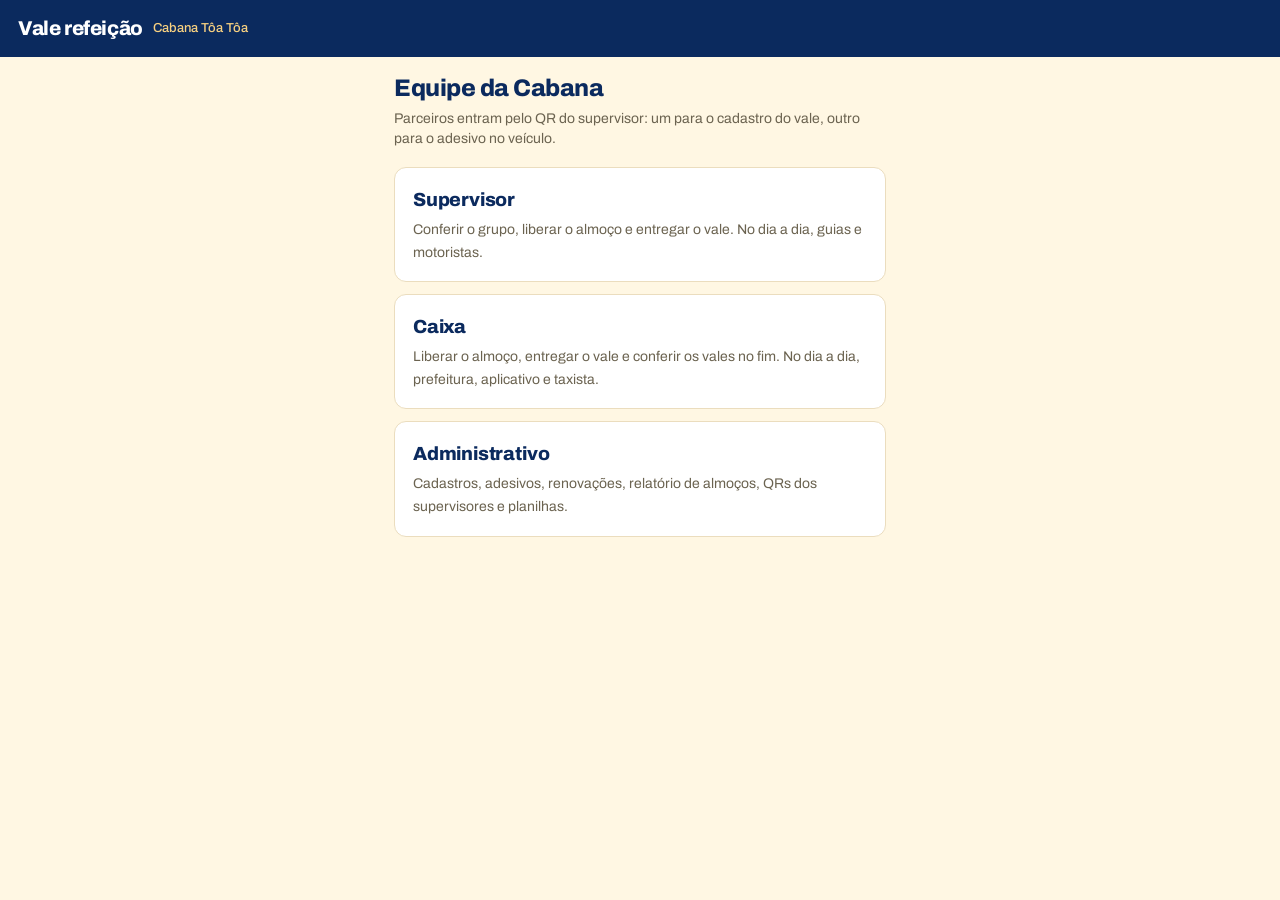
<file: index.html>
<!doctype html>
<html lang="pt-BR">
<head>
<meta charset="utf-8">
<meta name="viewport" content="width=device-width, initial-scale=1">
<title>Vale refeição · Tôa Tôa</title>
<link rel="preconnect" href="https://fonts.gstatic.com" crossorigin>
<link href="https://fonts.googleapis.com/css2?family=Archivo:wght@400;500;600;700;800&display=swap" rel="stylesheet">
<link rel="stylesheet" href="comum.css">
</head>
<body>
<header id="topo"><h1>Vale refeição</h1><span class="emp">Cabana Tôa Tôa</span></header>
<main class="estreita" id="app"><p class="msg">Carregando…</p></main>
<script src="comum.js"></script>
<script>
// Entrada da equipe: três acessos, cada um com o seu PIN.
// Parceiros não passam por aqui: entram pelos QRs do supervisor (cadastro.html / veiculo.html).
// Um link antigo com ?s= cai aqui e segue para o cadastro do vale.
var app = document.getElementById('app');
var COD = param('s').toUpperCase();
if (COD) {
  location.replace('cadastro.html?s=' + encodeURIComponent(COD));
} else {
  app.innerHTML = '<h2>Equipe da Cabana</h2><p class="msg" style="margin-top:6px">Parceiros entram pelo QR do supervisor: um para o cadastro do vale, outro para o adesivo no veículo.</p>'
    + '<div class="entrada-qr">'
    + '<a class="bt-entrada" href="supervisor.html"><b>Supervisor</b><span>Conferir o grupo, liberar o almoço e entregar o vale. No dia a dia, guias e motoristas.</span></a>'
    + '<a class="bt-entrada" href="caixa.html"><b>Caixa</b><span>Liberar o almoço, entregar o vale e conferir os vales no fim. No dia a dia, prefeitura, aplicativo e taxista.</span></a>'
    + '<a class="bt-entrada" href="painel.html"><b>Administrativo</b><span>Cadastros, adesivos, renovações, relatório de almoços, QRs dos supervisores e planilhas.</span></a>'
    + '</div>';
}
</script>
</body>
</html>
</file>
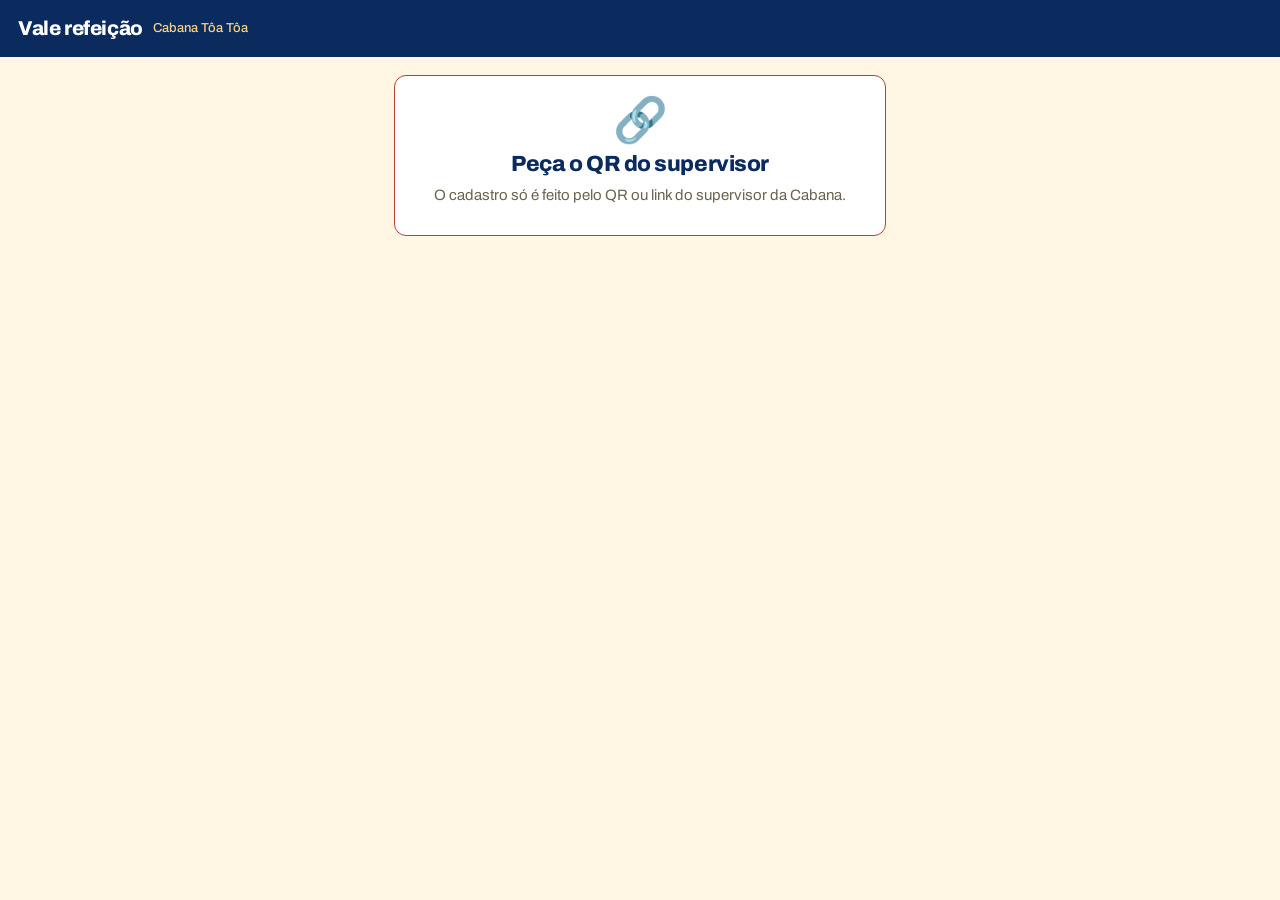
<file: cadastro.html>
<!doctype html>
<html lang="pt-BR">
<head>
<meta charset="utf-8">
<meta name="viewport" content="width=device-width, initial-scale=1">
<title>Cadastro do vale · Tôa Tôa</title>
<link rel="preconnect" href="https://fonts.gstatic.com" crossorigin>
<link href="https://fonts.googleapis.com/css2?family=Archivo:wght@400;500;600;700;800&display=swap" rel="stylesheet">
<link rel="stylesheet" href="comum.css">
</head>
<body>
<header id="topo"><h1>Vale refeição</h1><span class="emp">Cabana Tôa Tôa</span></header>
<main class="estreita" id="app"><p class="msg">Carregando…</p></main>
<script src="comum.js"></script>
<script>
var app = document.getElementById('app');
var COD = param('s').toUpperCase();
var SUP = null;
var CAT = '';

function topo(){
  document.getElementById('topo').innerHTML = '<h1>Vale refeição</h1>' + (SUP ? '<span class="tag">Supervisor: ' + esc(SUP.nome) + '</span><span class="emp">' + esc(SUP.empresa) + '</span>' : '<span class="emp">Cabana Tôa Tôa</span>');
}

function formulario(){
  topo();
  var h = '<div class="form-parceiro"><h2>Cadastro do vale</h2><p class="intro">Preencha para ter acesso ao almoço da Cabana.</p>'
    + '<label for="f-nome">Nome completo</label><input type="text" id="f-nome" autocomplete="name" value="' + esc(param('nome')) + '">'
    + '<label for="f-tel">Telefone (WhatsApp)</label><input type="tel" id="f-tel" inputmode="tel" autocomplete="tel" placeholder="(73) 99999-9999" value="' + esc(fmtTel(param('tel'))) + '">'
    + '<label for="f-emp">Empresa <span class="opc">(opcional)</span></label><input type="text" id="f-emp" autocomplete="organization">'
    + '<label>Categoria</label><div class="opcoes" id="f-cats">';
  var ordem = ['guia', 'motorista', 'uber', 'taxista', 'prefeitura'];
  for (var i = 0; i < ordem.length; i++) h += '<button type="button" class="opcao" data-cat="' + ordem[i] + '">' + CATEGORIAS[ordem[i]] + '</button>';
  h += '</div>'
    + '<div id="f-extra"></div>'
    + '<div class="erro" id="f-erro"></div>'
    + '<button class="bt-mar bt-grande" id="f-ok" style="margin-top:8px">Fazer cadastro</button></div>';
  app.innerHTML = h;
  mascaraTel(document.getElementById('f-tel'));
  var bs = app.querySelectorAll('[data-cat]');
  for (var j = 0; j < bs.length; j++) bs[j].onclick = function(){ escolher(this.getAttribute('data-cat')); };
  document.getElementById('f-ok').onclick = enviar;
  var pre = param('cat');
  if (CATEGORIAS[pre]) escolher(pre);
}

function escolher(cat){
  CAT = cat;
  var bs = app.querySelectorAll('[data-cat]');
  for (var i = 0; i < bs.length; i++) bs[i].className = 'opcao' + (bs[i].getAttribute('data-cat') === cat ? ' on' : '');
  var ex = document.getElementById('f-extra'), h = '';
  if (cat === 'prefeitura') h = '<label for="f-setor">Setor na prefeitura</label><input type="text" id="f-setor" placeholder="ex.: Secretaria de Turismo">';
  if (COM_ADESIVO[cat]) h = '<label for="f-placa">Placa do veículo</label><input type="text" id="f-placa" autocapitalize="characters" placeholder="ABC-1D23" value="' + esc(fmtPlaca(param('placa'))) + '">'
    + '<p class="dica">A mesma placa do adesivo. Sem adesivo registrado, o cadastro fica pendente e não libera o almoço.</p>';
  ex.innerHTML = h;
  var pl = document.getElementById('f-placa'); if (pl) mascaraPlaca(pl);
  document.getElementById('f-erro').textContent = '';
}

function enviar(){
  var er = document.getElementById('f-erro');
  var dados = {
    codigo: COD,
    nome: document.getElementById('f-nome').value,
    telefone: document.getElementById('f-tel').value,
    empresa: document.getElementById('f-emp').value,
    categoria: CAT,
    setor: CAT === 'prefeitura' ? document.getElementById('f-setor').value : '',
    placa: COM_ADESIVO[CAT] ? document.getElementById('f-placa').value : ''
  };
  if (dados.nome.trim().length < 3) { er.textContent = 'Escreva o nome completo.'; return; }
  if (dados.telefone.replace(/\D/g, '').length < 10) { er.textContent = 'Informe o telefone com DDD.'; return; }
  if (!CAT) { er.textContent = 'Escolha a categoria.'; return; }
  if (CAT === 'prefeitura' && !dados.setor.trim()) { er.textContent = 'Informe o setor da prefeitura.'; return; }
  if (COM_ADESIVO[CAT] && dados.placa.replace(/[^A-Za-z0-9]/g, '').length !== 7) { er.textContent = 'Informe a placa completa.'; return; }
  var bt = document.getElementById('f-ok'); bt.disabled = true; bt.textContent = 'Enviando…'; er.textContent = '';
  apiPub('/cadastro', { method: 'POST', body: dados }).then(function(r){
    resultado(r, dados);
  }).catch(function(e){ bt.disabled = false; bt.textContent = 'Fazer cadastro'; er.textContent = e.message; });
}

function resultado(r, dados){
  window.scrollTo(0, 0);
  var h;
  if (r.status === 'ativo') {
    h = '<div class="resultado ok"><div class="ic">✅</div><h2>Tudo certo, parceiro!</h2>'
      + '<p>Seu almoço no Tôa Tôa foi registrado com sucesso.</p>'
      + '<p>É um prazer ter você com a gente.</p>'
      + '<p>Bom almoço e seja sempre bem-vindo! 💛</p>'
      + '<p class="dica" style="margin-top:14px">' + esc(r.nome) + ' · ' + esc(CATEGORIAS[r.categoria]) + (r.vencimento ? ' · adesivo válido até ' + dBr(r.vencimento) : '') + '<br>'
      + (CATS_TELA.supervisor.indexOf(r.categoria) >= 0 ? 'Na hora do almoço, fale com o supervisor: ele libera e entrega o seu vale.' : 'Na hora do almoço, o caixa libera e entrega o seu vale.') + ' Você troca o vale pelo almoço.</p></div>';
  } else if (r.status === 'pendente') {
    var q = 's=' + encodeURIComponent(COD) + '&nome=' + encodeURIComponent(dados.nome) + '&tel=' + encodeURIComponent(dados.telefone) + '&placa=' + encodeURIComponent(dados.placa) + '&cat=' + encodeURIComponent(r.categoria);
    h = '<div class="resultado atencao"><div class="ic">📸</div><h2>Falta registrar o adesivo</h2>'
      + '<p>Seu cadastro foi recebido, mas ' + esc(CATEGORIAS[r.categoria]) + ' só almoça com o adesivo da Cabana registrado no veículo de placa <b>' + esc(fmtPlaca(dados.placa)) + '</b>.</p>'
      + '<a class="bt-mar bt-grande" style="display:block;text-decoration:none;text-align:center" href="veiculo.html?' + q + '">Registrar o adesivo agora</a>'
      + '<p class="dica" style="margin-top:12px">Se a placa estiver errada, peça ao supervisor para corrigir.</p></div>';
  } else {
    h = '<div class="resultado atencao"><div class="ic">ℹ️</div><h2>Cadastro recebido</h2><p>Situação: ' + esc(STATUS_NOME[r.status] || r.status) + '. Fale com o supervisor.</p></div>';
  }
  app.innerHTML = h;
}

if (!COD) { app.innerHTML = '<div class="resultado falha"><div class="ic">🔗</div><h2>Peça o QR do supervisor</h2><p>O cadastro só é feito pelo QR ou link do supervisor da Cabana.</p></div>'; }
else apiPub('/supervisor/' + encodeURIComponent(COD)).then(function(s){ SUP = s; formulario(); })
  .catch(function(e){ app.innerHTML = '<div class="resultado falha"><div class="ic">⚠️</div><h2>Link inválido</h2><p>' + esc(e.message) + '</p></div>'; });
</script>
</body>
</html>
</file>
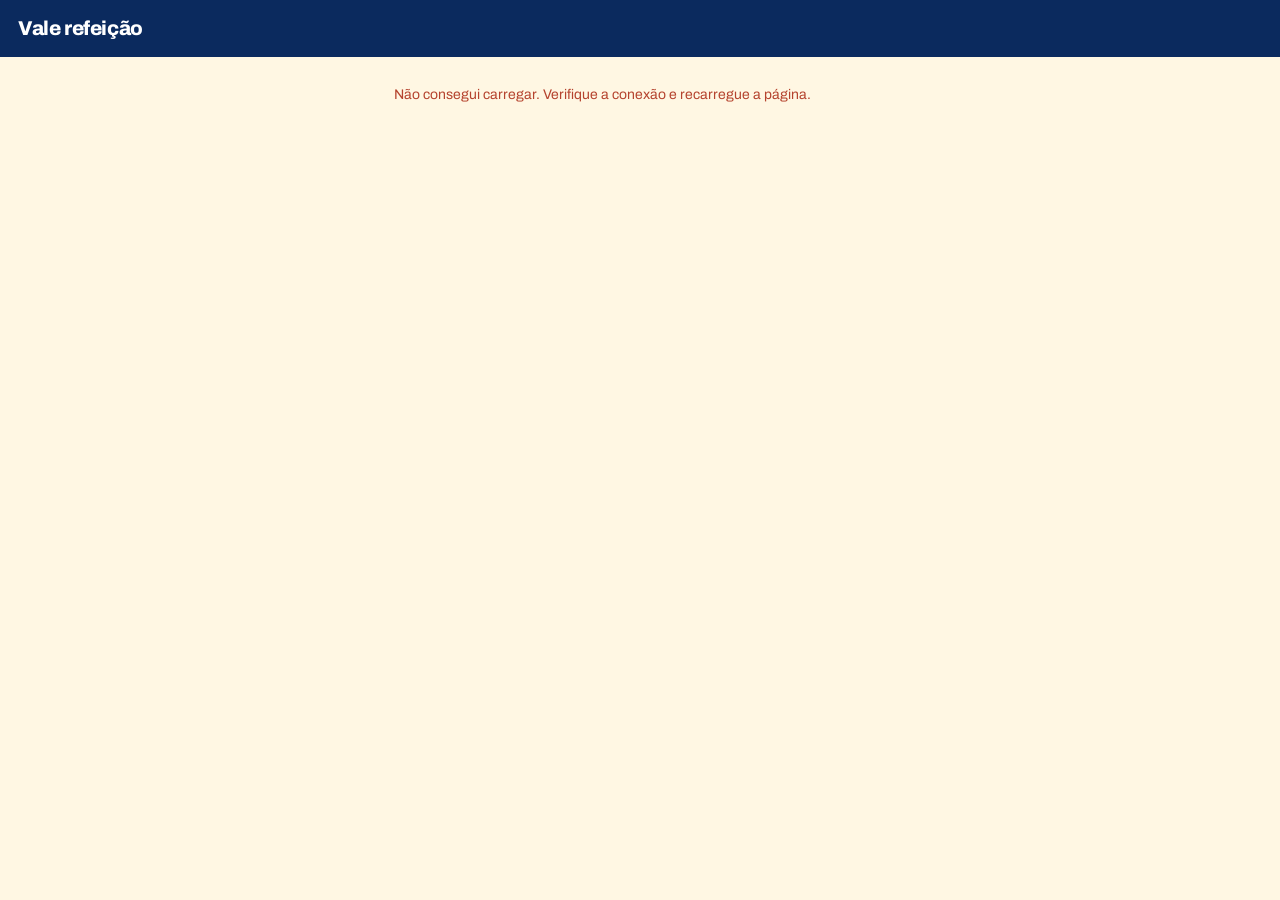
<file: caixa.html>
<!doctype html>
<html lang="pt-BR">
<head>
<meta charset="utf-8">
<meta name="viewport" content="width=device-width, initial-scale=1">
<title>Caixa · Vale refeição</title>
<link rel="preconnect" href="https://fonts.gstatic.com" crossorigin>
<link href="https://fonts.googleapis.com/css2?family=Archivo:wght@400;500;600;700;800&display=swap" rel="stylesheet">
<link rel="stylesheet" href="comum.css">
</head>
<body>
<header id="topo"><h1>Vale refeição</h1><span class="emp"></span></header>
<main class="estreita" id="app"><p class="msg">Carregando…</p></main>
<script src="comum.js"></script>
<script>
// Tela do caixa: no dia a dia prefeitura, aplicativo e taxista (pode liberar qualquer categoria). Faz a conferência dos vales.
window.TELA = { perfil: 'caixa', intro: 'Busque o parceiro, libere o almoço e entregue o vale. No dia a dia: prefeitura, aplicativo e taxista. Ao fim do almoço, confira os vales.' };
</script>
<script src="liberar.js"></script>
</body>
</html>
</file>
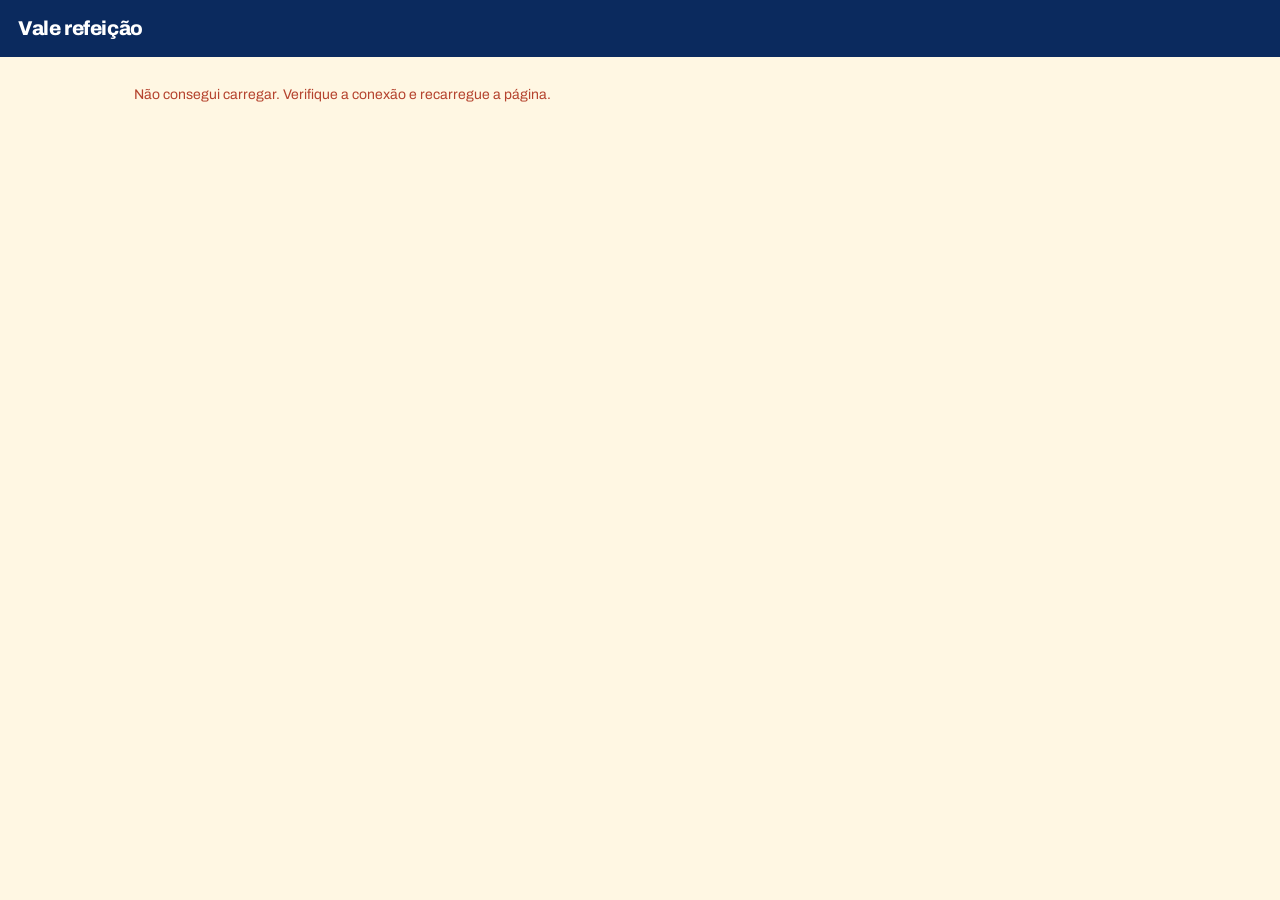
<file: painel.html>
<!doctype html>
<html lang="pt-BR">
<head>
<meta charset="utf-8">
<meta name="viewport" content="width=device-width, initial-scale=1">
<title>Administrativo · Vale refeição</title>
<link rel="preconnect" href="https://fonts.gstatic.com" crossorigin>
<link href="https://fonts.googleapis.com/css2?family=Archivo:wght@400;500;600;700;800&display=swap" rel="stylesheet">
<link rel="stylesheet" href="comum.css">
<style>
.tabela{width:100%;border-collapse:collapse;font-size:14px}
.tabela th,.tabela td{text-align:left;padding:8px 6px;border-top:1px solid var(--linha);vertical-align:top}
.tabela th{font-size:12px;font-weight:700;color:var(--cinza);border-top:none}
.tabela td.n,.tabela th.n{text-align:right;font-variant-numeric:tabular-nums}
.tabela tr.clic{cursor:pointer}
.tabela tr.clic:hover td{background:var(--papel)}
.periodo{display:flex;gap:8px;align-items:end;flex-wrap:wrap}
.periodo > div{flex:1;min-width:130px}
.periodo label{margin-top:0}
.qrs{display:flex;gap:24px;flex-wrap:wrap;padding:6px 0 10px}
.qr-box{display:flex;gap:16px;align-items:flex-start;flex:1;min-width:min(300px,100%);flex-wrap:wrap;background:var(--papel);border:1px solid var(--linha);border-radius:10px;padding:12px}
.qr-box .qr{background:#fff;padding:8px;border:1px solid var(--linha);border-radius:8px}
.qr-box .qr img,.qr-box .qr canvas{display:block}
.qr-box .lk{flex:1;min-width:220px;font-size:13px;color:var(--cinza);overflow-wrap:anywhere}
.qr-box .lk code{display:block;background:var(--papel);padding:8px;border-radius:6px;margin:6px 0 10px;font-size:12px;color:var(--tinta)}
.sup-off{opacity:.6}
.zap{background:#25D366;color:#fff}
.dia-lista{padding:0 0 8px 12px}
.dia-lista .linha{padding:6px 0}
.exportar{white-space:nowrap}
.filtro.fim{justify-content:flex-end}
</style>
</head>
<body>
<header id="topo"><h1>Vale refeição</h1><span class="emp"></span></header>
<main class="larga" id="app"><p class="msg">Carregando…</p></main>
<script src="comum.js"></script>
<script src="qrcode.min.js"></script>
<script src="xlsx.js"></script>
<script>
// Painel administrativo (PIN administrativo). Supervisores e caixa não entram aqui:
// eles usam as telas de liberação (supervisor.html e caixa.html).
var app = document.getElementById('app');
var EST = null, D = null;
var VIEW = lerLS('vr_view') || 'uber';
var FILTRO = null;            // filtro ligado por um dos cards de resumo
var BUSCA = '', ABERTO = null, EDIT = null, QR_ABERTO = null;
var REL = { de: '', ate: '', dados: null, diaAberto: null, confEdit: null };
var EXP = null;               // o que "Exportar planilha" baixa, montado junto com a aba (respeita busca e filtro)

// Abas: as de categoria e, destacadas, as do sistema (Almoços e Supervisores)
var ABAS = [
  ['uber', 'Aplicativo e Taxistas', 'cat'], ['guia', 'Guias e Motoristas', 'cat'], ['prefeitura', 'Prefeitura', 'cat'],
  ['veiculos', 'Marketing de Veículo', 'cat'], ['renovacoes', 'Renovações', 'cat'],
  ['almocos', 'Almoços', 'sis'], ['supervisores', 'Supervisores', 'sis']
];
// Cards de resumo como filtro: em que abas cada um faz sentido e para qual aba leva quando não faz
var FILTROS = {
  ativo:     { abas: ['uber', 'guia', 'prefeitura'], padrao: 'uber' },
  vencendo:  { abas: ['uber', 'veiculos'], padrao: 'veiculos' },
  renovacao: { abas: ['uber', 'veiculos'], padrao: 'veiculos' },
  pendente:  { abas: ['uber'], padrao: 'uber' }
};
function rotuloFiltro(f){ return { ativo: 'ativos no vale', vencendo: 'vencendo em ' + (D ? D.aviso_dias : 15) + ' dias', renovacao: 'precisam renovar', pendente: 'pendentes' }[f] || f; }
function filtroAtivoAqui(){ return !!(FILTRO && FILTROS[FILTRO] && FILTROS[FILTRO].abas.indexOf(VIEW) >= 0); }

function topo(){
  var h = '<h1>Vale refeição</h1>';
  if (SESSAO.pin) h += '<span class="tag">Administrativo</span>';
  h += '<span class="emp">' + esc(EST ? EST.empresa : '') + '</span>';
  if (SESSAO.pin) h += '<a class="link" href="supervisor.html">Supervisor</a> <a class="link" href="caixa.html">Caixa</a> <button id="bt-sair">Sair</button>';
  document.getElementById('topo').innerHTML = h;
  var s = document.getElementById('bt-sair'); if (s) s.onclick = sair;
}
window.aoPerderSessao = function(){ D = null; topo(); telaPin(app, EST, ['admin'], 'PIN incorreto ou trocado. Digite de novo.', carregar); };

function boot(){
  apiPub('/estado').then(function(e){
    EST = e; topo();
    if (sessaoGuardada(['admin'])) carregar();
    else telaPin(app, EST, ['admin'], '', carregar);
  }).catch(function(){ app.innerHTML = '<p class="erro">Não consegui carregar. Verifique a conexão e recarregue a página.</p>'; });
}

function carregar(){
  return apiAuth('/painel').then(function(d){ D = d; render(); }).catch(function(e){ if (e.message !== '401') toast(e.message); });
}

function supNome(id){
  if (!D || !id) return '';
  for (var i = 0; i < D.supervisores.length; i++) if (D.supervisores[i].id === id) return D.supervisores[i].nome;
  return '';
}
function baseSite(){ return location.href.replace(/[#?].*$/, '').replace(/painel\.html$/, ''); }
function msgZap(v){
  return 'Olá, ' + v.nome.split(' ')[0] + '! Aqui é da Cabana Tôa Tôa. O adesivo do seu veículo ' + fmtPlaca(v.placa)
    + (v.dias < 0 ? ' venceu em ' : ' vence em ') + dBr(v.vencimento)
    + '. Para continuar com o almoço, é preciso renovar o adesivo e registrar de novo com o supervisor. Qualquer dúvida, fale com a gente.';
}
function telDisparo(t){ t = String(t || '').replace(/\D/g, ''); return t ? '55' + t : ''; }
// Conferência dos vales: diferença = vales recebidos − almoços no sistema (na hora da conferência)
function textoDif(dif){ return dif === 0 ? 'Bateu' : dif < 0 ? 'Falta ' + (-dif) : 'Sobra ' + dif; }
function classeDif(dif){ return dif === 0 ? 'ok' : dif < 0 ? 'falta' : 'sobra'; }
function difConf(c){ return c.vales - c.almocos_sistema; }

// ------------------------------------------------------------- render ---
function contagens(){
  var c = { ativos: 0, pendentes: 0, renovacao: 0, vencendo: 0, inativos: 0 };
  for (var i = 0; i < D.parceiros.length; i++) {
    var p = D.parceiros[i];
    if (p.status === 'ativo') c.ativos++; else if (p.status === 'pendente') c.pendentes++; else if (p.status === 'renovacao') c.renovacao++; else c.inativos++;
  }
  for (var j = 0; j < D.veiculos.length; j++) if (D.veiculos[j].situacao === 'vencendo') c.vencendo++;
  return c;
}
function card(k, n, rotulo, cls){
  var on = FILTRO === k && filtroAtivoAqui();
  return '<button type="button" class="num' + (cls ? ' ' + cls : '') + (on ? ' on' : '') + '" data-card="' + k + '" aria-pressed="' + on + '"><b>' + n + '</b><span>' + rotulo + '</span></button>';
}
// quebra do card "almoços hoje": quem liberou (as duas telas podem liberar qualquer categoria)
function quebraHoje(){
  var q = D.almocos_hoje_por || {}, partes = [];
  if (D.almocos_hoje) { partes.push((q.caixa || 0) + ' caixa'); partes.push((q.supervisor || 0) + ' sup.'); if (q.admin) partes.push(q.admin + ' adm'); }
  if (D.desfeitos_hoje) partes.push(D.desfeitos_hoje + ' desfeito' + (D.desfeitos_hoje > 1 ? 's' : ''));
  return partes.length ? ' · ' + partes.join(' · ') : '';
}
function cardConferencia(){
  var c = D.conferencia_hoje;
  if (!c) return card('conferencia', '—', 'conferência de hoje · não feita', D.almocos_hoje ? 'aviso' : '');
  var dif = difConf(c);
  return card('conferencia', textoDif(dif), 'conferência de hoje · ' + c.vales + ' vale' + (c.vales === 1 ? '' : 's') + ' / ' + c.almocos_sistema + ' almoço' + (c.almocos_sistema === 1 ? '' : 's'), dif === 0 ? 'ok' : dif < 0 ? 'alerta' : 'aviso');
}

function render(){
  topo();
  var c = contagens();
  var h = '<div class="numeros">'
    + card('ativo', c.ativos, 'ativos no vale', '')
    + card('vencendo', c.vencendo, 'vencendo em ' + D.aviso_dias + ' dias', c.vencendo ? 'aviso' : '')
    + card('renovacao', c.renovacao, 'precisam renovar', c.renovacao ? 'alerta' : '')
    + card('pendente', c.pendentes, 'pendentes', c.pendentes ? 'aviso' : '')
    + card('almocos_hoje', D.almocos_hoje, 'almoços hoje' + quebraHoje(), '')
    + cardConferencia()
    + '</div>';
  h += '<div class="abas"><div class="grupo">';
  for (var i = 0; i < ABAS.length; i++) {
    if (ABAS[i][2] === 'sis' && ABAS[i - 1][2] === 'cat') h += '</div><div class="grupo sis">';
    h += '<button class="aba ' + ABAS[i][2] + (VIEW === ABAS[i][0] ? ' on' : '') + '" data-view="' + ABAS[i][0] + '">' + ABAS[i][1] + ' <span class="n">' + contaAba(ABAS[i][0]) + '</span></button>';
  }
  h += '</div></div><div id="conteudo"></div>';
  app.innerHTML = h;
  var vs = app.querySelectorAll('[data-view]');
  for (var k = 0; k < vs.length; k++) vs[k].onclick = function(){ irPara(this.getAttribute('data-view')); };
  var cs = app.querySelectorAll('[data-card]');
  for (var m = 0; m < cs.length; m++) cs[m].onclick = function(){ clicarCard(this.getAttribute('data-card')); };
  renderConteudo();
}

function irPara(v){
  if (FILTRO && FILTROS[FILTRO] && FILTROS[FILTRO].abas.indexOf(v) < 0) FILTRO = null;   // o filtro não faz sentido na aba nova
  VIEW = v; gravarLS('vr_view', VIEW); ABERTO = null; EDIT = null; BUSCA = ''; render();
}

// Card clicado: filtra a aba atual, ou leva para a aba onde aquele número faz sentido
function clicarCard(f){
  if (f === 'almocos_hoje' || f === 'conferencia') {
    FILTRO = null; VIEW = 'almocos'; gravarLS('vr_view', VIEW); ABERTO = null; EDIT = null; BUSCA = '';
    REL.de = D.hoje; REL.ate = D.hoje; REL.dados = null; REL.diaAberto = null;
    render(); carregarRelatorio();
    return;
  }
  var def = FILTROS[f]; if (!def) return;
  if (def.abas.indexOf(VIEW) < 0) { VIEW = def.padrao; gravarLS('vr_view', VIEW); BUSCA = ''; FILTRO = f; }
  else FILTRO = FILTRO === f ? null : f;
  ABERTO = null; EDIT = null; render();
}

function passaFiltro(p){   // parceiro
  if (!filtroAtivoAqui()) return true;
  if (FILTRO === 'ativo') return p.status === 'ativo';
  if (FILTRO === 'pendente') return p.status === 'pendente';
  if (FILTRO === 'renovacao') return p.status === 'renovacao';
  if (FILTRO === 'vencendo') return p.status === 'ativo' && p.dias != null && p.dias <= D.aviso_dias;
  return true;
}
function passaFiltroV(v){  // veículo
  if (!filtroAtivoAqui()) return true;
  if (FILTRO === 'vencendo') return v.situacao === 'vencendo';
  if (FILTRO === 'renovacao') return v.situacao === 'vencido';
  return true;
}

function contaAba(v){
  if (!D) return '';
  var n = 0, i;
  if (v === 'uber') { for (i = 0; i < D.parceiros.length; i++) if (COM_ADESIVO[D.parceiros[i].categoria]) n++; return n; }
  if (v === 'guia') { for (i = 0; i < D.parceiros.length; i++) if (D.parceiros[i].categoria === 'guia' || D.parceiros[i].categoria === 'motorista') n++; return n; }
  if (v === 'prefeitura') { for (i = 0; i < D.parceiros.length; i++) if (D.parceiros[i].categoria === 'prefeitura') n++; return n; }
  if (v === 'veiculos') return D.veiculos.length;
  if (v === 'renovacoes') { for (i = 0; i < D.veiculos.length; i++) if (D.veiculos[i].situacao !== 'ativo') n++; return n; }
  if (v === 'supervisores') return D.supervisores.length;
  return '';
}

function renderConteudo(){
  var box = document.getElementById('conteudo');
  EXP = null;
  var h = filtroAtivoAqui() ? '<div class="filtrando">Mostrando só <b>' + esc(rotuloFiltro(FILTRO)) + '</b><button class="bt-link" id="f-limpar">Mostrar todos</button></div>' : '';
  if (VIEW === 'veiculos') h += htmlVeiculos();
  else if (VIEW === 'renovacoes') h += htmlRenovacoes();
  else if (VIEW === 'almocos') h += htmlAlmocos();
  else if (VIEW === 'supervisores') h += htmlSupervisores();
  else h += htmlParceiros();
  box.innerHTML = h;
  ligar();
}
function btExportar(){ return '<button class="bt-cinza exportar" id="exportar" title="Baixa uma planilha Excel com o que está na tela">Exportar planilha</button>'; }

// ---------------------------------------------------------- parceiros ---
function filtraBusca(lista, campos){
  var termos = norm(BUSCA).split(/\s+/).filter(Boolean);
  if (!termos.length) return lista;
  return lista.filter(function(p){
    var alvo = norm(campos.map(function(c){ return p[c] || ''; }).join(' '));
    for (var t = 0; t < termos.length; t++) if (alvo.indexOf(termos[t]) < 0) return false;
    return true;
  });
}

function colsParceiros(view){
  var c = [['Nome', 30], ['Categoria', 13], ['Telefone', 16], ['Telefone para disparo', 20], ['Empresa', 22]];
  if (view === 'prefeitura') c.push(['Setor', 24]);
  if (view === 'uber') c.push(['Placa', 10], ['Adesivo vence em', 16]);
  c.push(['Situação', 12], ['Cadastrado em', 14], ['Supervisor', 20], ['Origem', 22]);
  return c;
}
function linhaExpParceiro(p, view){
  var l = [p.nome, CATEGORIAS[p.categoria] || p.categoria, fmtTel(p.telefone), telDisparo(p.telefone), p.empresa || ''];
  if (view === 'prefeitura') l.push(p.setor || '');
  if (view === 'uber') l.push(fmtPlaca(p.placa || ''), p.vencimento ? dBr(p.vencimento) : '');
  l.push(STATUS_NOME[p.status] || p.status, dataBRdeTs(p.criado_em), supNome(p.supervisor_id), p.origem === 'marketing' ? 'Marketing de Veículo' : 'Formulário do vale');
  return l;
}

function htmlParceiros(){
  var nomeAba = { uber: 'Aplicativo e Taxistas', guia: 'Guias e Motoristas', prefeitura: 'Prefeitura' }[VIEW];
  EXP = { arquivo: { uber: 'aplicativo-taxistas', guia: 'guias-motoristas', prefeitura: 'prefeitura' }[VIEW], aba: nomeAba, colunas: colsParceiros(VIEW), linhas: [] };
  var h = '<div class="caixa"><div class="filtro"><input type="search" id="p-busca" placeholder="Buscar por nome, telefone, placa ou empresa" value="' + esc(BUSCA) + '" aria-label="Buscar">' + btExportar() + '</div>';
  if (VIEW === 'uber') {
    h += '<p class="msg" style="margin-top:0">Aplicativo e taxista só ficam ativos com o adesivo registrado no Marketing de Veículo para o mesmo telefone e placa. O status aqui é calculado, não digitado. No dia a dia o almoço deles é liberado na tela do Caixa (o Supervisor também pode).</p>';
    h += blocoParceiros(['uber', 'taxista'], null);
  } else if (VIEW === 'guia') {
    h += '<p class="msg" style="margin-top:0">No dia a dia o almoço de guias e motoristas é liberado na tela do Supervisor, que confere o grupo e entrega o vale (o Caixa também pode).</p>';
    h += blocoParceiros(['guia'], 'Guias');
    h += blocoParceiros(['motorista'], 'Motoristas');
  } else {
    h += '<p class="msg" style="margin-top:0">No dia a dia o almoço da prefeitura é liberado na tela do Caixa (o Supervisor também pode).</p>';
    h += blocoParceiros(['prefeitura'], null);
  }
  return h + '</div>';
}

function blocoParceiros(cats, titulo){
  var lista = D.parceiros.filter(function(p){ return cats.indexOf(p.categoria) >= 0; });
  var vis = filtraBusca(lista.filter(passaFiltro), ['nome', 'telefone', 'placa', 'empresa', 'setor']);
  for (var e = 0; e < vis.length; e++) EXP.linhas.push(linhaExpParceiro(vis[e], VIEW));
  var h = titulo ? '<div class="bloco-tit">' + titulo + ' (' + lista.length + ')</div>' : '';
  if (!lista.length) return h + '<div class="vazio"><b>Ninguém cadastrado ainda</b><span class="msg">Os cadastros feitos pelo QR do supervisor aparecem aqui na hora.</span></div>';
  if (!vis.length) return h + '<div class="vazio"><span class="msg">' + (filtroAtivoAqui() && !BUSCA ? 'Ninguém em "' + esc(rotuloFiltro(FILTRO)) + '" aqui.' : 'Nada com essa busca.') + '</span></div>';
  for (var i = 0; i < vis.length; i++) {
    var p = vis[i];
    var sub = esc(fmtTel(p.telefone)) + (p.placa ? ' · ' + esc(fmtPlaca(p.placa)) : '') + (p.setor ? ' · ' + esc(p.setor) : '') + (p.empresa ? ' · ' + esc(p.empresa) : '')
      + (p.vencimento ? ' · adesivo até ' + dBr(p.vencimento) : '');
    h += '<div class="linha clic" data-abrir="' + p.id + '" role="button" tabindex="0" aria-expanded="' + (ABERTO === p.id) + '">'
      + '<div class="txt"><div class="tit">' + esc(p.nome) + '</div><div class="sub">' + sub + '</div></div>'
      + (cats.length > 1 ? pillCat(p.categoria) : '') + (p.origem === 'marketing' ? '<span class="pill neutro" title="Cadastro criado automaticamente pelo Marketing de Veículo">Marketing</span>' : '') + pillStatus(p.status) + '<span class="chev">' + (ABERTO === p.id ? '▴' : '▾') + '</span></div>';
    if (ABERTO === p.id) h += detalheParceiro(p);
  }
  return h;
}

function detalheParceiro(p){
  var h = '<div class="detalhe">';
  h += '<p class="msg">Cadastrado em ' + dataBRdeTs(p.criado_em) + (supNome(p.supervisor_id) ? ' pelo QR do supervisor ' + esc(supNome(p.supervisor_id)) : '') + (p.origem === 'marketing' ? ' · <b>veio pelo Marketing de Veículo</b> (cadastro do vale criado automaticamente)' : '') + (p.atualizado_em !== p.criado_em ? ' · alterado em ' + dataBRdeTs(p.atualizado_em) : '') + '</p>';
  if (COM_ADESIVO[p.categoria]) {
    if (p.status === 'pendente') {
      h += '<p class="erro">Sem adesivo registrado para este telefone + placa.' + (p.outra_placa ? ' Há um veículo com este telefone e placa <b>' + esc(fmtPlaca(p.outra_placa)) + '</b> — se for o mesmo carro, corrija a placa abaixo.' : ' Peça para registrar o adesivo pelo QR do supervisor.') + '</p>';
    } else if (p.vencimento) {
      h += '<p class="msg">Adesivo aplicado/renovado em ' + dBr(p.adesivo_em) + ' · vence em ' + dBr(p.vencimento) + ' (' + textoVenc(p.dias) + ').' + (p.status === 'renovacao' ? ' <b style="color:var(--verm)">Precisa renovar.</b>' : '') + '</p>';
    }
    if (p.colegas && p.colegas.length) h += '<p class="msg">Divide o carro ' + esc(fmtPlaca(p.placa)) + ' com <b>' + esc(p.colegas.join(', ')) + '</b> · 1 almoço por dia por carro.</p>';
  }
  if (EDIT === p.id) {
    h += '<div class="grade">'
      + '<div class="cheio"><label for="e-nome">Nome</label><input type="text" id="e-nome" value="' + esc(p.nome) + '"></div>'
      + '<div><label for="e-tel">Telefone</label><input type="tel" id="e-tel" value="' + esc(fmtTel(p.telefone)) + '"></div>'
      + '<div><label for="e-cat">Categoria</label><select id="e-cat">' + ['guia', 'motorista', 'uber', 'taxista', 'prefeitura'].map(function(c){ return '<option value="' + c + '"' + (c === p.categoria ? ' selected' : '') + '>' + CATEGORIAS[c] + '</option>'; }).join('') + '</select></div>'
      + '<div><label for="e-emp">Empresa (opcional)</label><input type="text" id="e-emp" value="' + esc(p.empresa || '') + '"></div>'
      + '<div id="e-extra"></div></div>'
      + '<div class="acoes"><button class="bt-mar bt-mini" data-salvar="' + p.id + '">Salvar</button><button class="bt-cinza bt-mini" data-cancelar="1">Cancelar</button></div>';
  } else {
    h += '<div class="acoes">';
    if (!COM_ADESIVO[p.categoria]) h += p.status_manual === 'ativo'
      ? '<button class="bt-verm bt-mini" data-status="inativo" data-id="' + p.id + '">Inativar</button>'
      : '<button class="bt-verde bt-mini" data-status="ativo" data-id="' + p.id + '">Ativar</button>';
    h += '<button class="bt-cinza bt-mini" data-editar="' + p.id + '">Corrigir dados</button>'
      + '<a class="bt-mini bt-cinza" style="text-decoration:none" href="' + linkZap(p.telefone) + '" target="_blank" rel="noopener">WhatsApp</a>'
      + '<button class="bt-link bt-mini" data-excluir="' + p.id + '">Excluir cadastro</button></div>';
  }
  return h + '</div>';
}

function extraEdicao(cat, p){
  var ex = document.getElementById('e-extra'); if (!ex) return;
  if (cat === 'prefeitura') ex.innerHTML = '<label for="e-setor">Setor na prefeitura</label><input type="text" id="e-setor" value="' + esc(p.setor || '') + '">';
  else if (COM_ADESIVO[cat]) { ex.innerHTML = '<label for="e-placa">Placa</label><input type="text" id="e-placa" value="' + esc(fmtPlaca(p.placa || '')) + '">'; mascaraPlaca(document.getElementById('e-placa')); }
  else ex.innerHTML = '';
}

// ----------------------------------------------------------- veículos ---
function htmlVeiculos(){
  var vis = filtraBusca(D.veiculos.filter(passaFiltroV), ['nome', 'telefone', 'placa', 'modelo']);
  EXP = { arquivo: 'marketing-veiculo', aba: 'Marketing de Veículo',
    colunas: [['Nome', 30], ['Categoria', 22], ['Telefone', 16], ['Telefone para disparo', 20], ['Placa', 10], ['Modelo', 22], ['Adesivo em', 12], ['Vence em', 12], ['Situação', 11], ['Cadastro do vale', 26], ['Supervisor', 20]],
    linhas: vis.map(function(v){
      return [v.nome, v.categoria ? CAT_VEICULO[v.categoria] : '', fmtTel(v.telefone), telDisparo(v.telefone), fmtPlaca(v.placa), v.modelo, dBr(v.adesivo_em), dBr(v.vencimento), STATUS_NOME[v.situacao] || v.situacao,
        v.motoristas && v.motoristas.length ? v.motoristas.map(function(m){ return m.nome; }).join(', ') : 'sem cadastro do vale', supNome(v.supervisor_id)];
    }) };
  var h = '<div class="caixa"><div class="filtro"><input type="search" id="p-busca" placeholder="Buscar por nome, placa, telefone ou modelo" value="' + esc(BUSCA) + '" aria-label="Buscar">' + btExportar() + '</div>'
    + '<p class="msg" style="margin-top:0">Cada veículo vale por ' + D.meses + ' meses a partir da data do adesivo. Para registrar ou renovar, o motorista usa o QR Marketing de Veículo do supervisor (aba Supervisores) e envia a foto; a data do adesivo só muda por aí.</p>';
  if (!D.veiculos.length) h += '<div class="vazio"><b>Nenhum veículo registrado ainda</b><span class="msg">Os registros feitos pelo formulário do adesivo aparecem aqui na hora.</span></div>';
  else if (!vis.length) h += '<div class="vazio"><span class="msg">' + (filtroAtivoAqui() && !BUSCA ? 'Nenhum veículo em "' + esc(rotuloFiltro(FILTRO)) + '".' : 'Nada com essa busca.') + '</span></div>';
  for (var i = 0; i < vis.length; i++) {
    var v = vis[i];
    h += '<div class="linha clic" data-abrirv="' + v.id + '" role="button" tabindex="0" aria-expanded="' + (ABERTO === v.id) + '">'
      + (v.foto_url ? '<img class="foto-mini" src="' + esc(v.foto_url) + '" alt="" loading="lazy">' : '<div class="foto-mini"></div>')
      + '<div class="txt"><div class="tit">' + esc(nomesCarro(v)) + ' · ' + esc(fmtPlaca(v.placa)) + '</div>'
      + '<div class="sub">' + esc(v.modelo) + ' · ' + esc(fmtTel(v.telefone)) + ' · adesivo ' + dBr(v.adesivo_em) + ' → vence ' + dBr(v.vencimento) + '</div></div>'
      + (v.categoria ? pillCat(v.categoria) : '<span class="pill neutro">sem categoria</span>') + pillStatus(v.situacao) + '<span class="chev">' + (ABERTO === v.id ? '▴' : '▾') + '</span></div>';
    if (ABERTO === v.id) h += detalheVeiculo(v);
  }
  return h + '</div>';
}

function detalheVeiculo(v){
  var h = '<div class="detalhe">';
  if (v.foto_url) h += '<a href="' + esc(v.foto_url) + '" target="_blank" rel="noopener"><img class="foto-grande" src="' + esc(v.foto_url) + '" alt="Foto do veículo com o adesivo" style="max-height:340px;margin:8px 0"></a>';
  h += '<p class="msg">' + esc(textoVenc(v.dias).replace(/^./, function(c){ return c.toUpperCase(); })) + ' (' + dBr(v.vencimento) + ').'
    + (v.categoria ? ' ' + esc(CAT_VEICULO[v.categoria]) + '.' : ' <b style="color:var(--verm)">Sem categoria (taxista ou aplicativo): informe em "Corrigir dados".</b>')
    + (supNome(v.supervisor_id) ? ' Último registro pelo QR do supervisor ' + esc(supNome(v.supervisor_id)) + '.' : '') + '</p>';
  if (v.motoristas && v.motoristas.length) {
    h += '<div class="hist"><b>Motorista' + (v.motoristas.length > 1 ? 's' : '') + ' do carro</b>' + (v.motoristas.length > 1 ? ' <span class="dica">· 1 almoço por dia por carro</span>' : '');
    for (var mi = 0; mi < v.motoristas.length; mi++) {
      var mo = v.motoristas[mi];
      h += '<div>' + esc(mo.nome) + ' · ' + esc(fmtTel(mo.telefone)) + (mo.status_manual === 'inativo' ? ' · <span style="color:var(--verm)">inativado</span>' : '') + ' <button class="bt-link bt-mini" data-removercarro="' + mo.id + '" data-nome="' + esc(mo.nome) + '">Remover do carro</button></div>';
    }
    h += '</div>';
  }
  else h += '<p class="erro">Ainda sem cadastro do vale com este telefone e placa. O motorista precisa fazer o cadastro pelo QR Vale refeição do supervisor.</p>';
  if (v.historico && v.historico.length) {
    h += '<div class="hist"><b>Histórico do adesivo</b>';
    for (var i = 0; i < v.historico.length; i++) {
      var x = v.historico[i];
      h += '<div>' + ({ aplicacao: 'Aplicação', renovacao: 'Renovação', motorista: 'Outro motorista registrado', repetido: 'Registro repetido' }[x.tipo] || x.tipo) + ' em ' + dBr(x.data) + (supNome(x.supervisor_id) ? ' · ' + esc(supNome(x.supervisor_id)) : '') + (x.foto_url ? ' · <a href="' + esc(x.foto_url) + '" target="_blank" rel="noopener">foto</a>' : '') + '</div>';
    }
    h += '</div>';
  }
  if (EDIT === v.id) {
    h += '<div class="grade">'
      + '<div class="cheio"><label for="e-nome">Nome</label><input type="text" id="e-nome" value="' + esc(v.nome) + '"></div>'
      + '<div><label for="e-tel">Telefone</label><input type="tel" id="e-tel" value="' + esc(fmtTel(v.telefone)) + '"></div>'
      + '<div><label for="e-vcat">Categoria</label><select id="e-vcat">' + (v.categoria ? '' : '<option value="" selected>Escolha…</option>') + ['taxista', 'uber'].map(function(c){ return '<option value="' + c + '"' + (c === v.categoria ? ' selected' : '') + '>' + CAT_VEICULO[c] + '</option>'; }).join('') + '</select></div>'
      + '<div><label for="e-placa">Placa</label><input type="text" id="e-placa" value="' + esc(fmtPlaca(v.placa)) + '"></div>'
      + '<div><label for="e-modelo">Modelo</label><input type="text" id="e-modelo" value="' + esc(v.modelo) + '"></div></div>'
      + '<div class="cheio" style="margin-top:8px"><label>Foto do adesivo</label><label class="bt-cinza bt-mini" style="display:inline-block;cursor:pointer" for="e-foto">📷 Trocar foto</label> <span id="e-foto-txt" class="dica"></span><input type="file" id="e-foto" accept="image/*" style="display:none"></div>'
      + '<p class="dica">A data do adesivo não é editada aqui: ela só muda quando o motorista registra uma aplicação ou renovação com foto. Trocar a foto não muda a data.</p>'
      + '<div class="acoes"><button class="bt-mar bt-mini" data-salvarv="' + v.id + '">Salvar</button><button class="bt-cinza bt-mini" data-cancelar="1">Cancelar</button></div>';
  } else {
    h += '<div class="acoes">'
      + (v.situacao !== 'ativo' ? '<a class="bt-mini zap" style="text-decoration:none" href="' + linkZap(v.telefone, msgZap(v)) + '" target="_blank" rel="noopener">Avisar no WhatsApp</a>' : '<a class="bt-mini bt-cinza" style="text-decoration:none" href="' + linkZap(v.telefone) + '" target="_blank" rel="noopener">WhatsApp</a>')
      + '<button class="bt-cinza bt-mini" data-editarv="' + v.id + '">Corrigir dados</button>'
      + '<button class="bt-link bt-mini" data-excluirv="' + v.id + '">Excluir veículo</button></div>';
  }
  return h + '</div>';
}

function nomesCarro(v){ return v.motoristas && v.motoristas.length ? v.motoristas.map(function(m){ return m.nome; }).join(' · ') : v.nome; }

// Reduz a foto no aparelho (como no formulário do adesivo) antes de enviar
function reduzirFoto(arq, cb){
  var url = URL.createObjectURL(arq), img = new Image();
  img.onload = function(){
    var MAX = 1600, w = img.naturalWidth, h = img.naturalHeight, f = Math.min(1, MAX / Math.max(w, h));
    var c = document.createElement('canvas'); c.width = Math.round(w * f); c.height = Math.round(h * f);
    c.getContext('2d').drawImage(img, 0, 0, c.width, c.height); URL.revokeObjectURL(url);
    c.toBlob(function(b){ cb(b || null); }, 'image/jpeg', 0.82);
  };
  img.onerror = function(){ URL.revokeObjectURL(url); cb(null); };
  img.src = url;
}

// --------------------------------------------------------- renovações ---
function htmlRenovacoes(){
  var vencidos = D.veiculos.filter(function(v){ return v.situacao === 'vencido'; }).sort(function(a, b){ return a.dias - b.dias; });
  var vencendo = D.veiculos.filter(function(v){ return v.situacao === 'vencendo'; }).sort(function(a, b){ return a.dias - b.dias; });
  var linhaExp = function(v){ return [v.nome, v.categoria ? CAT_VEICULO[v.categoria] : '', fmtTel(v.telefone), telDisparo(v.telefone), fmtPlaca(v.placa), dBr(v.vencimento), v.situacao === 'vencido' ? 'Vencido' : 'Vencendo', v.dias, v.parceiro ? 'sim' : 'não']; };
  EXP = { arquivo: 'renovacoes', aba: 'Renovações', colunas: [['Nome', 30], ['Categoria', 22], ['Telefone', 16], ['Telefone para disparo', 20], ['Placa', 10], ['Vence em', 12], ['Situação', 11], ['Dias para vencer', 15], ['Tem cadastro do vale', 19]], linhas: vencidos.concat(vencendo).map(linhaExp) };
  var h = '<div class="caixa"><div class="filtro fim">' + btExportar() + '</div><p class="msg" style="margin-top:0">O aviso vai pelo WhatsApp do próprio motorista, com a mensagem pronta. No vencimento o almoço bloqueia sozinho; volta quando ele renovar o adesivo e registrar de novo. A planilha traz os telefones para um disparo em lote.</p>';
  h += '<div class="bloco-tit">Vencidos — precisam renovar (' + vencidos.length + ')</div>';
  h += vencidos.length ? linhasRenov(vencidos) : '<p class="msg">Nenhum adesivo vencido.</p>';
  h += '<div class="bloco-tit">Vencendo em até ' + D.aviso_dias + ' dias (' + vencendo.length + ')</div>';
  h += vencendo.length ? linhasRenov(vencendo) : '<p class="msg">Nenhum adesivo vencendo nos próximos ' + D.aviso_dias + ' dias.</p>';
  return h + '</div>';
}
function linhasRenov(lista){
  var h = '';
  for (var i = 0; i < lista.length; i++) {
    var v = lista[i];
    h += '<div class="linha"><div class="txt"><div class="tit">' + esc(nomesCarro(v)) + ' · ' + esc(fmtPlaca(v.placa)) + '</div>'
      + '<div class="sub">' + esc(textoVenc(v.dias)) + ' (' + dBr(v.vencimento) + ') · ' + esc(fmtTel(v.telefone)) + (v.parceiro ? '' : ' · sem cadastro do vale') + '</div></div>'
      + '<a class="bt-mini zap" style="text-decoration:none" href="' + linkZap(v.telefone, msgZap(v)) + '" target="_blank" rel="noopener">Avisar</a></div>';
  }
  return h;
}

// ------------------------------------------------------------ almoços ---
function htmlAlmocos(){
  if (!REL.de) { var hj = D.hoje; REL.de = hj.slice(0, 8) + '01'; REL.ate = hj; }
  var h = '<div class="caixa"><div class="periodo">'
    + '<div><label for="r-de">De</label><input type="date" id="r-de" value="' + esc(REL.de) + '"></div>'
    + '<div><label for="r-ate">Até</label><input type="date" id="r-ate" value="' + esc(REL.ate) + '"></div>'
    + '<button class="bt-mar" id="r-ok">Ver almoços</button>'
    + (REL.dados && REL.dados.almocos.length ? btExportar() : '') + '</div>'
    + '<p class="msg">Conta o que foi liberado nas telas do Supervisor e do Caixa, com quem liberou; os desfeitos ficam marcados e fora do total. A conferência compara os vales físicos recebidos com o sistema.</p>';
  if (REL.dados) {
    var todos = REL.dados.almocos, a = todos.filter(function(x){ return !x.desfeito_em; });
    var confs = {}; (REL.dados.conferencias || []).forEach(function(c){ confs[c.data] = c; });
    var porCat = {}, porDia = {}, dias = [];
    for (var i = 0; i < todos.length; i++) {
      var x = todos[i];
      if (!porDia[x.data]) { porDia[x.data] = { total: 0, cats: {}, lista: [], desfeitos: [] }; dias.push(x.data); }
      if (x.desfeito_em) { porDia[x.data].desfeitos.push(x); continue; }
      porCat[x.categoria] = (porCat[x.categoria] || 0) + 1;
      porDia[x.data].total++; porDia[x.data].cats[x.categoria] = (porDia[x.data].cats[x.categoria] || 0) + 1; porDia[x.data].lista.push(x);
    }
    // dias que só têm conferência (sem almoço) também aparecem
    Object.keys(confs).forEach(function(dt){ if (!porDia[dt]) { porDia[dt] = { total: 0, cats: {}, lista: [], desfeitos: [] }; dias.push(dt); } });
    dias.sort().reverse();
    var cs = ['guia', 'motorista', 'uber', 'taxista', 'prefeitura'];
    var situacao = function(x){ return x.desfeito_em ? 'Desfeito ' + horaBR(x.desfeito_em) + ' pelo ' + (PERFIL_NOME[x.desfeito_por] || x.desfeito_por || '') : 'Ativo'; };
    EXP = { arquivo: 'almocos-' + REL.de + '-a-' + REL.ate, aba: 'Almoços',
      colunas: [['Data', 12], ['Hora', 8], ['Nome', 30], ['Categoria', 13], ['Liberado por', 14], ['Situação', 26], ['Vales conferidos (dia)', 20], ['Diferença (dia)', 16]],
      linhas: todos.slice().reverse().map(function(x){ var c = confs[x.data]; return [dBr(x.data), horaBR(x.hora), x.nome, CATEGORIAS[x.categoria] || x.categoria, PERFIL_NOME[x.liberado_por] || x.liberado_por || '', situacao(x), c ? c.vales : '', c ? textoDif(difConf(c)) : 'não conferida']; }) };
    if (!dias.length) h += '<div class="vazio"><span class="msg">Nenhum almoço liberado no período.</span></div>';
    else {
      var nConf = 0, nDif = 0, nDesf = todos.length - a.length;
      dias.forEach(function(dt){ if (confs[dt]) { nConf++; if (difConf(confs[dt]) !== 0) nDif++; } });
      h += '<div class="numeros" style="margin-top:14px"><div class="num"><b>' + a.length + '</b><span>almoços no período' + (nDesf ? ' · ' + nDesf + ' desfeito' + (nDesf > 1 ? 's' : '') : '') + '</span></div>';
      for (var c = 0; c < cs.length; c++) if (porCat[cs[c]]) h += '<div class="num"><b>' + porCat[cs[c]] + '</b><span>' + CATEGORIAS[cs[c]] + '</span></div>';
      h += '<div class="num' + (nConf < dias.length ? ' aviso' : '') + '"><b>' + nConf + '/' + dias.length + '</b><span>dias conferidos</span></div>';
      h += '<div class="num' + (nDif ? ' alerta' : (nConf ? ' ok' : '')) + '"><b>' + nDif + '</b><span>dias com diferença</span></div>';
      h += '</div><table class="tabela"><thead><tr><th>Dia</th><th class="n">Total</th><th>Por categoria</th><th class="n">Vales</th><th>Conferência</th></tr></thead><tbody>';
      for (var d = 0; d < dias.length; d++) {
        var dt = dias[d], dia = porDia[dt], cf = confs[dt], partes = [];
        for (var k = 0; k < cs.length; k++) if (dia.cats[cs[k]]) partes.push(dia.cats[cs[k]] + ' ' + CATEGORIAS[cs[k]]);
        if (dia.desfeitos.length) partes.push('<span style="color:var(--cinza)">' + dia.desfeitos.length + ' desfeito' + (dia.desfeitos.length > 1 ? 's' : '') + '</span>');
        h += '<tr class="clic" data-dia="' + dt + '"><td>' + dBr(dt) + ' ' + (REL.diaAberto === dt ? '▴' : '▾') + '</td><td class="n"><b>' + dia.total + '</b></td><td>' + partes.join(' · ') + '</td>'
          + '<td class="n">' + (cf ? cf.vales : '<span style="color:var(--cinza)">—</span>') + '</td>'
          + '<td>' + (cf ? '<span class="pill ' + (difConf(cf) === 0 ? 'ativo' : difConf(cf) < 0 ? 'renovacao' : 'pendente') + '">' + esc(textoDif(difConf(cf))) + '</span>' : '<span class="pill neutro">não conferida</span>') + '</td></tr>';
        if (REL.diaAberto === dt) {
          h += '<tr><td colspan="5"><div class="dia-lista">' + htmlConfDia(dt, dia, cf);
          for (var m = 0; m < dia.lista.length; m++) h += '<div class="linha"><div class="txt"><div class="tit" style="font-size:14px">' + esc(dia.lista[m].nome) + '</div><div class="sub">' + esc(CATEGORIAS[dia.lista[m].categoria] || dia.lista[m].categoria) + ' · ' + horaBR(dia.lista[m].hora) + (dia.lista[m].liberado_por ? ' · ' + esc(PERFIL_NOME[dia.lista[m].liberado_por] || dia.lista[m].liberado_por) : '') + '</div></div></div>';
          for (var q = 0; q < dia.desfeitos.length; q++) { var ds = dia.desfeitos[q]; h += '<div class="linha desfeito"><div class="txt"><div class="tit" style="font-size:14px">' + esc(ds.nome) + '</div><div class="sub">' + esc(CATEGORIAS[ds.categoria] || ds.categoria) + ' · liberado ' + horaBR(ds.hora) + ' · desfeito ' + horaBR(ds.desfeito_em) + ' pelo ' + esc(PERFIL_NOME[ds.desfeito_por] || ds.desfeito_por || '') + '</div></div></div>'; }
          h += '</div></td></tr>';
        }
      }
      h += '</tbody></table>';
    }
  }
  return h + '</div>';
}

// Conferência de um dia dentro do relatório: resultado + formulário para lançar ou corrigir
function htmlConfDia(dt, dia, cf){
  var h = '<div class="conf' + (cf ? ' ' + classeDif(difConf(cf)) : '') + '" style="margin:6px 0 10px">';
  if (cf) {
    var depois = dia.lista.filter(function(x){ return Date.parse(x.hora) > Date.parse(cf.hora); }).length;
    h += '<div class="conf-tit">Conferência · ' + horaBR(cf.hora) + ' · ' + esc(PERFIL_NOME[cf.perfil] || cf.perfil) + '</div>'
      + '<div class="conf-num">Sistema ' + cf.almocos_sistema + ' · Vales recebidos ' + cf.vales + ' · <b>' + textoDif(difConf(cf)) + '</b></div>'
      + (cf.observacao ? '<div class="msg" style="margin:4px 0 0">' + esc(cf.observacao) + '</div>' : '')
      + (depois ? '<div class="msg" style="margin:4px 0 0">' + depois + ' almoço' + (depois > 1 ? 's' : '') + ' liberado' + (depois > 1 ? 's' : '') + ' depois da conferência (hoje o dia tem ' + dia.total + ').</div>' : '');
  } else {
    h += '<div class="conf-tit">Conferência</div><div class="msg" style="margin:0">Não feita. O caixa confere na tela dele ao fim do almoço; o administrativo pode lançar aqui.</div>';
  }
  if (REL.confEdit === dt) {
    h += '<div class="grade" style="margin-top:8px"><div><label for="k-vales">Vales recebidos</label><input type="number" id="k-vales" min="0" max="9999" value="' + (cf ? cf.vales : '') + '"></div>'
      + '<div><label for="k-obs">Observação (opcional)</label><input type="text" id="k-obs" maxlength="200" value="' + esc(cf && cf.observacao ? cf.observacao : '') + '"></div></div>'
      + '<p class="dica">O sistema grava a quantidade de almoços ativos deste dia no momento em que você salvar (' + dia.total + ' agora).</p>'
      + '<div class="acoes"><button class="bt-mar bt-mini" data-confsalvar="' + dt + '">Gravar conferência</button><button class="bt-cinza bt-mini" data-confcancelar="1">Cancelar</button></div>';
  } else {
    h += '<div class="acoes" style="margin-top:10px"><button class="bt-cinza bt-mini" data-confeditar="' + dt + '">' + (cf ? 'Corrigir conferência' : 'Lançar conferência') + '</button></div>';
  }
  return h + '</div>';
}
function buscarRelatorio(){
  REL.de = document.getElementById('r-de').value; REL.ate = document.getElementById('r-ate').value;
  if (!REL.de || !REL.ate) { toast('Escolha o período.'); return; }
  carregarRelatorio();
}
function carregarRelatorio(){
  apiAuth('/almocos?de=' + REL.de + '&ate=' + REL.ate).then(function(d){ REL.dados = d; if (!(REL.diaAberto && d.de !== d.ate)) REL.diaAberto = (d.almocos.length || (d.conferencias || []).length) && d.de === d.ate ? d.de : null; if (VIEW === 'almocos') renderConteudo(); }).catch(function(e){ if (e.message !== '401') toast(e.message); });
}

// -------------------------------------------------------- supervisores ---
// Cada supervisor tem dois QRs: um abre o cadastro do vale, o outro o Marketing de Veículo.
var QRS = [
  { k: 'vale', titulo: 'Vale refeição', desc: 'Cadastro do vale (guias, motoristas, aplicativo, taxistas, prefeitura)', link: function(c){ return baseSite() + 'cadastro.html?s=' + c; } },
  { k: 'veiculo', titulo: 'Marketing de Veículo', desc: 'Adesivo no carro (taxista e aplicativo), com foto', link: function(c){ return baseSite() + 'veiculo.html?s=' + c; } }
];
function htmlSupervisores(){
  EXP = { arquivo: 'supervisores', aba: 'Supervisores', colunas: [['Nome', 28], ['Código', 10], ['Situação', 12], ['Link QR Vale refeição', 60], ['Link QR Marketing de Veículo', 60]],
    linhas: D.supervisores.map(function(s){ return [s.nome, s.codigo, s.ativo ? 'ativo' : 'desativado', QRS[0].link(s.codigo), QRS[1].link(s.codigo)]; }) };
  var h = '<div class="caixa"><p class="msg" style="margin-top:0">Cada supervisor tem dois QRs: um para o cadastro do vale refeição e outro para o Marketing de Veículo. Quem entra por eles fica registrado como autorizado por esse supervisor. Imprima os QRs ou mande os links para o celular de cada um. Para liberar o almoço (no dia a dia guias e motoristas), os supervisores usam a <a href="supervisor.html">tela do Supervisor</a>, com o PIN único do supervisor.</p>'
    + '<div class="filtro"><input type="text" id="s-nome" placeholder="Nome do supervisor" aria-label="Nome do novo supervisor"><button class="bt-mar" id="s-add">Adicionar supervisor</button>' + btExportar() + '</div>';
  if (!D.supervisores.length) h += '<div class="vazio"><b>Nenhum supervisor ainda</b><span class="msg">Adicione o primeiro para gerar os QRs de cadastro.</span></div>';
  for (var i = 0; i < D.supervisores.length; i++) {
    var s = D.supervisores[i];
    h += '<div class="linha' + (s.ativo ? '' : ' sup-off') + '"><div class="txt"><div class="tit">' + esc(s.nome) + '</div><div class="sub">código ' + esc(s.codigo) + (s.ativo ? '' : ' · desativado: os QRs não funcionam') + '</div></div>'
      + '<button class="bt-cinza bt-mini" data-qr="' + s.id + '">' + (QR_ABERTO === s.id ? 'Fechar QRs' : 'Ver QRs e links') + '</button>'
      + '<button class="bt-link bt-mini" data-supativo="' + s.id + '" data-valor="' + (s.ativo ? '0' : '1') + '">' + (s.ativo ? 'Desativar' : 'Reativar') + '</button></div>';
    if (QR_ABERTO === s.id) {
      h += '<div class="qrs">';
      for (var q = 0; q < QRS.length; q++) {
        var lk = QRS[q].link(s.codigo);
        h += '<div class="qr-box"><div class="qr" id="qr-' + QRS[q].k + '-' + s.id + '"></div><div class="lk"><b style="color:var(--tinta);font-size:15px">QR ' + QRS[q].titulo + '</b><br>' + esc(QRS[q].desc) + '<code>' + esc(lk) + '</code>'
          + '<div class="acoes" style="margin-top:0"><button class="bt-mar bt-mini" data-copiar="' + esc(lk) + '">Copiar link</button><button class="bt-cinza bt-mini" data-baixar="' + QRS[q].k + '-' + s.id + '" data-nome="' + esc(QRS[q].k + '-' + s.nome) + '">Baixar QR (PNG)</button></div></div></div>';
      }
      h += '</div>';
    }
  }
  return h + '</div>';
}

// ------------------------------------------------------------ exportar ---
function exportar(){
  if (!EXP || !EXP.linhas.length) { toast('Nada para exportar nesta aba.'); return; }
  if (!window.xlsxBaixar) { toast('Não consegui gerar a planilha.'); return; }
  xlsxBaixar('vale-refeicao-' + EXP.arquivo + '-' + D.hoje + '.xlsx', EXP.aba, EXP.colunas, EXP.linhas);
  toast('Planilha baixada: ' + EXP.linhas.length + (EXP.linhas.length === 1 ? ' linha.' : ' linhas.'));
}

// ----------------------------------------------------------------- ligar ---
function ligar(){
  var box = document.getElementById('conteudo');
  var b = document.getElementById('p-busca');
  if (b) b.oninput = function(){ BUSCA = this.value; ABERTO = null; EDIT = null; var pos = this.selectionStart; renderConteudo(); var nb = document.getElementById('p-busca'); nb.focus(); nb.setSelectionRange(pos, pos); };
  var ex0 = document.getElementById('exportar'); if (ex0) ex0.onclick = exportar;
  var fl = document.getElementById('f-limpar'); if (fl) fl.onclick = function(){ FILTRO = null; ABERTO = null; EDIT = null; render(); };

  var alternar = function(attr){ return function(){ var id = this.getAttribute(attr); ABERTO = ABERTO === id ? null : id; EDIT = null; renderConteudo(); }; };
  var ls = box.querySelectorAll('[data-abrir]');
  for (var i = 0; i < ls.length; i++) { ls[i].onclick = alternar('data-abrir'); ls[i].onkeydown = teclaAbre('data-abrir'); }
  var lv = box.querySelectorAll('[data-abrirv]');
  for (var j = 0; j < lv.length; j++) { lv[j].onclick = alternar('data-abrirv'); lv[j].onkeydown = teclaAbre('data-abrirv'); }

  // parceiros
  var st = box.querySelectorAll('[data-status]');
  for (var k = 0; k < st.length; k++) st[k].onclick = function(){
    var id = this.getAttribute('data-id'), s = this.getAttribute('data-status');
    apiAuth('/parceiros/' + id + '/status', { method: 'POST', body: { status: s } }).then(function(){ toast(s === 'ativo' ? 'Cadastro ativado.' : 'Cadastro inativado.'); carregar(); }).catch(function(e){ if (e.message !== '401') toast(e.message); });
  };
  var ed = box.querySelector('[data-editar]');
  if (ed) ed.onclick = function(){ EDIT = this.getAttribute('data-editar'); renderConteudo(); };
  var edv = box.querySelector('[data-editarv]');
  if (edv) edv.onclick = function(){ EDIT = this.getAttribute('data-editarv'); renderConteudo(); };
  var cc = box.querySelector('[data-cancelar]');
  if (cc) cc.onclick = function(){ EDIT = null; renderConteudo(); };
  var sv = box.querySelector('[data-salvar]');
  if (sv) {
    var p = acha(D.parceiros, EDIT);
    var sel = document.getElementById('e-cat');
    extraEdicao(sel.value, p);
    sel.onchange = function(){ extraEdicao(this.value, p); };
    mascaraTel(document.getElementById('e-tel'));
    sv.onclick = function(){
      var cat = sel.value;
      var dados = { nome: document.getElementById('e-nome').value, telefone: document.getElementById('e-tel').value, categoria: cat, empresa: document.getElementById('e-emp').value,
        setor: cat === 'prefeitura' ? document.getElementById('e-setor').value : '', placa: COM_ADESIVO[cat] ? document.getElementById('e-placa').value : '' };
      sv.disabled = true;
      apiAuth('/parceiros/' + p.id, { method: 'POST', body: dados }).then(function(){ EDIT = null; toast('Cadastro corrigido.'); carregar(); }).catch(function(e){ sv.disabled = false; if (e.message !== '401') toast(e.message); });
    };
  }
  var svv = box.querySelector('[data-salvarv]');
  if (svv) {
    var v = acha(D.veiculos, EDIT);
    mascaraTel(document.getElementById('e-tel')); mascaraPlaca(document.getElementById('e-placa'));
    var inFoto = document.getElementById('e-foto');
    if (inFoto) inFoto.onchange = function(){
      var arq = inFoto.files && inFoto.files[0]; if (!arq) return;
      var txt = document.getElementById('e-foto-txt'); txt.textContent = 'Preparando a foto…';
      reduzirFoto(arq, function(blob){
        if (!blob) { txt.textContent = 'Não consegui ler essa foto. Tente outra.'; return; }
        if (!confirm('Trocar a foto do adesivo de ' + v.nome + '? A foto atual é apagada e a data do adesivo continua a mesma.')) { txt.textContent = ''; inFoto.value = ''; return; }
        txt.textContent = 'Enviando…';
        var fd = new FormData(); fd.append('foto', blob, 'adesivo.jpg');
        fetch(API + '/veiculos/' + v.id + '/foto', { method: 'POST', headers: { 'x-perfil': SESSAO.perfil, 'x-pin': SESSAO.pin }, body: fd })
          .then(function(r){ return r.json().then(function(j){ if (!r.ok) throw new Error(j.erro || 'Erro'); }); })
          .then(function(){ EDIT = null; toast('Foto trocada.'); carregar(); })
          .catch(function(e){ txt.textContent = e.message; });
      });
    };
    svv.onclick = function(){
      var cat = document.getElementById('e-vcat').value;
      if (!cat) { toast('Escolha se é taxista ou motorista de aplicativo.'); return; }
      var dados = { nome: document.getElementById('e-nome').value, telefone: document.getElementById('e-tel').value, placa: document.getElementById('e-placa').value, modelo: document.getElementById('e-modelo').value, categoria: cat };
      svv.disabled = true;
      apiAuth('/veiculos/' + v.id, { method: 'POST', body: dados }).then(function(r){ EDIT = null; toast(r.vale_criado ? 'Veículo corrigido e cadastro do vale criado.' : 'Veículo corrigido.'); carregar(); }).catch(function(e){ svv.disabled = false; if (e.message !== '401') toast(e.message); });
    };
  }
  var ex = box.querySelector('[data-excluir]');
  if (ex) ex.onclick = function(){
    var p = acha(D.parceiros, this.getAttribute('data-excluir'));
    if (!confirm('Excluir o cadastro de ' + p.nome + '? Ele sai do vale e só volta se fizer o cadastro de novo. Os almoços já liberados ficam no relatório.')) return;
    apiAuth('/parceiros/' + p.id, { method: 'DELETE' }).then(function(){ ABERTO = null; toast('Cadastro excluído.'); carregar(); }).catch(function(e){ if (e.message !== '401') toast(e.message); });
  };
  var rcs = box.querySelectorAll('[data-removercarro]');
  for (var rc = 0; rc < rcs.length; rc++) rcs[rc].onclick = function(){
    var id = this.getAttribute('data-removercarro'), nome = this.getAttribute('data-nome');
    if (!confirm('Tirar ' + nome + ' deste carro? O cadastro dele continua, mas fica pendente até registrar o adesivo em outro carro pelo QR do supervisor.')) return;
    apiAuth('/parceiros/' + id + '/remover-carro', { method: 'POST', body: {} }).then(function(){ toast(nome + ' removido do carro.'); carregar(); }).catch(function(e){ if (e.message !== '401') toast(e.message); });
  };
  var exv = box.querySelector('[data-excluirv]');
  if (exv) exv.onclick = function(){
    var v = acha(D.veiculos, this.getAttribute('data-excluirv'));
    if (!confirm('Excluir o veículo ' + fmtPlaca(v.placa) + '? As fotos e o histórico do adesivo são apagados, e o vale de quem usa esse carro fica pendente.')) return;
    apiAuth('/veiculos/' + v.id, { method: 'DELETE' }).then(function(){ ABERTO = null; toast('Veículo excluído.'); carregar(); }).catch(function(e){ if (e.message !== '401') toast(e.message); });
  };

  // almoços
  var rok = document.getElementById('r-ok'); if (rok) rok.onclick = buscarRelatorio;
  var ds = box.querySelectorAll('[data-dia]');
  for (var m = 0; m < ds.length; m++) ds[m].onclick = function(){ var d = this.getAttribute('data-dia'); REL.diaAberto = REL.diaAberto === d ? null : d; REL.confEdit = null; renderConteudo(); };
  var ce = box.querySelector('[data-confeditar]');
  if (ce) ce.onclick = function(){ REL.confEdit = this.getAttribute('data-confeditar'); renderConteudo(); var kv = document.getElementById('k-vales'); if (kv) kv.focus(); };
  var ccf = box.querySelector('[data-confcancelar]');
  if (ccf) ccf.onclick = function(){ REL.confEdit = null; renderConteudo(); };
  var cs_ = box.querySelector('[data-confsalvar]');
  if (cs_) cs_.onclick = function(){
    var dt = this.getAttribute('data-confsalvar'), v = parseInt(document.getElementById('k-vales').value, 10);
    if (isNaN(v) || v < 0) { toast('Digite a quantidade de vales recebidos.'); return; }
    cs_.disabled = true;
    apiAuth('/conferencias', { method: 'POST', body: { data: dt, vales: v, observacao: document.getElementById('k-obs').value } }).then(function(r){
      REL.confEdit = null; toast('Conferência gravada: ' + textoDif(difConf(r.conferencia)) + '.');
      carregarRelatorio(); if (dt === D.hoje) carregar();
    }).catch(function(e){ cs_.disabled = false; if (e.message !== '401') toast(e.message); });
  };

  // supervisores
  var sadd = document.getElementById('s-add');
  if (sadd) sadd.onclick = function(){
    var nome = document.getElementById('s-nome').value.trim();
    if (nome.length < 2) { toast('Escreva o nome do supervisor.'); return; }
    sadd.disabled = true;
    apiAuth('/supervisores', { method: 'POST', body: { nome: nome } }).then(function(s){ QR_ABERTO = s.id; toast('Supervisor adicionado.'); carregar(); }).catch(function(e){ sadd.disabled = false; if (e.message !== '401') toast(e.message); });
  };
  var sn = document.getElementById('s-nome'); if (sn) sn.onkeydown = function(ev){ if (ev.key === 'Enter') sadd.click(); };
  var qs = box.querySelectorAll('[data-qr]');
  for (var q = 0; q < qs.length; q++) qs[q].onclick = function(){ var id = this.getAttribute('data-qr'); QR_ABERTO = QR_ABERTO === id ? null : id; renderConteudo(); };
  var sa = box.querySelectorAll('[data-supativo]');
  for (var r = 0; r < sa.length; r++) sa[r].onclick = function(){
    var id = this.getAttribute('data-supativo'), ativo = this.getAttribute('data-valor') === '1';
    if (!ativo && !confirm('Desativar este supervisor? Os QRs dele param de funcionar; os cadastros que ele já autorizou continuam.')) return;
    apiAuth('/supervisores/' + id, { method: 'POST', body: { ativo: ativo } }).then(function(){ toast(ativo ? 'Supervisor reativado.' : 'Supervisor desativado.'); carregar(); }).catch(function(e){ if (e.message !== '401') toast(e.message); });
  };
  if (QR_ABERTO) {
    var s = acha(D.supervisores, QR_ABERTO);
    for (var qi = 0; s && qi < QRS.length; qi++) {
      var alvo = document.getElementById('qr-' + QRS[qi].k + '-' + QR_ABERTO);
      if (!alvo) continue;
      if (window.QRCode) new QRCode(alvo, { text: QRS[qi].link(s.codigo), width: 180, height: 180, correctLevel: QRCode.CorrectLevel.M });
      else alvo.innerHTML = '<p class="msg">Não consegui gerar o QR. Use o link ao lado.</p>';
    }
  }
  var cps = box.querySelectorAll('[data-copiar]');
  for (var c = 0; c < cps.length; c++) cps[c].onclick = function(){
    var t = this.getAttribute('data-copiar');
    if (navigator.clipboard) navigator.clipboard.writeText(t).then(function(){ toast('Link copiado.'); }, function(){ prompt('Copie o link:', t); });
    else prompt('Copie o link:', t);
  };
  var bxs = box.querySelectorAll('[data-baixar]');
  for (var bx = 0; bx < bxs.length; bx++) bxs[bx].onclick = function(){
    var alvo = document.getElementById('qr-' + this.getAttribute('data-baixar')), nome = this.getAttribute('data-nome');
    var cv = alvo ? alvo.querySelector('canvas') : null, img = alvo ? alvo.querySelector('img') : null;
    var src = cv ? cv.toDataURL('image/png') : (img ? img.src : '');
    if (!src) { toast('QR ainda não gerado.'); return; }
    var el = document.createElement('a'); el.href = src; el.download = 'qr-' + norm(nome).toLowerCase().replace(/[^a-z0-9]+/g, '-') + '.png'; document.body.appendChild(el); el.click(); el.remove();
  };
}
function teclaAbre(attr){ return function(ev){ if (ev.key === 'Enter' || ev.key === ' ') { ev.preventDefault(); this.click(); } }; }
function acha(lista, id){ for (var i = 0; i < lista.length; i++) if (lista[i].id === id) return lista[i]; return null; }

document.addEventListener('visibilitychange', function(){ if (document.visibilityState === 'visible' && D && !EDIT) carregar(); });
boot();
</script>
</body>
</html>
</file>
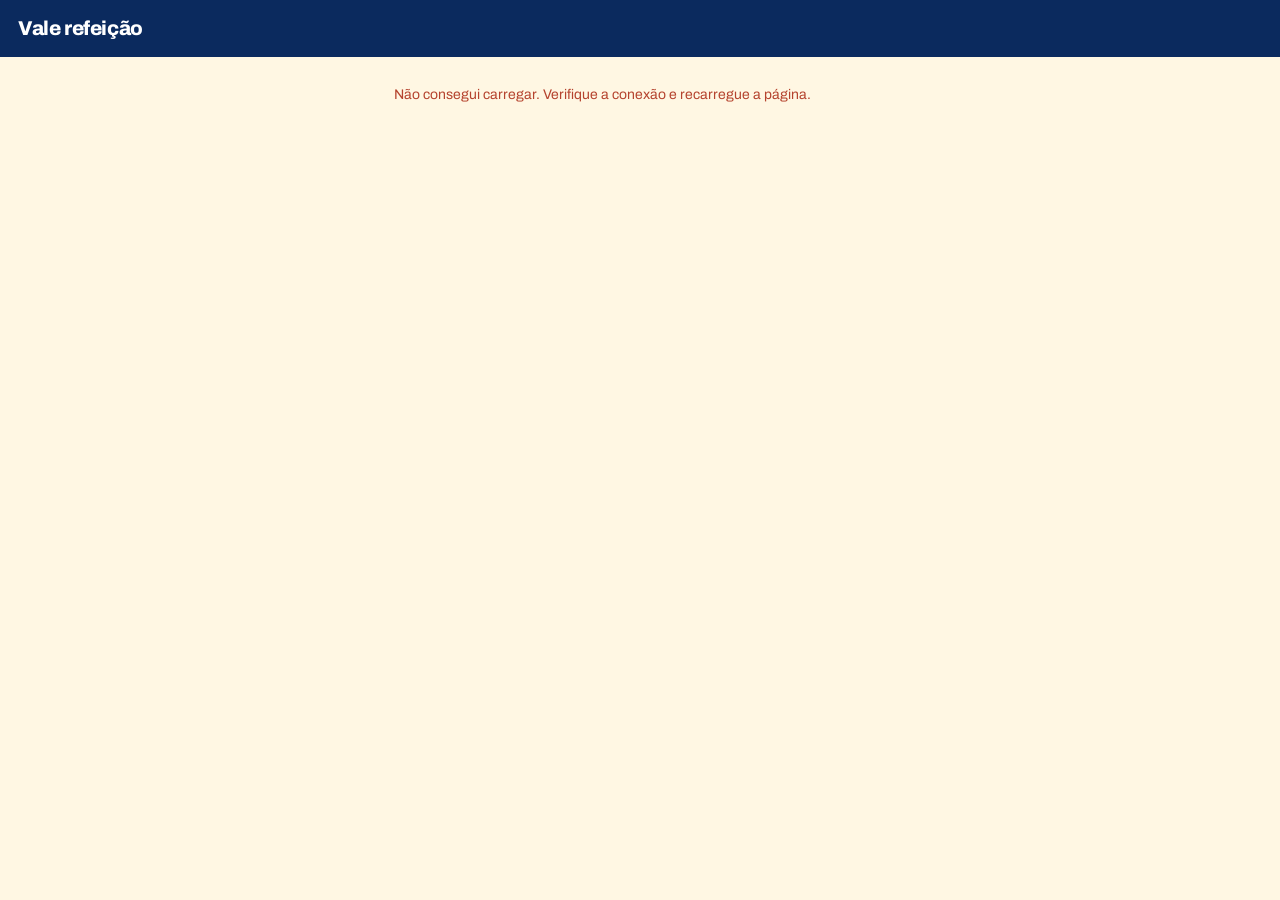
<file: supervisor.html>
<!doctype html>
<html lang="pt-BR">
<head>
<meta charset="utf-8">
<meta name="viewport" content="width=device-width, initial-scale=1">
<title>Supervisor · Vale refeição</title>
<link rel="preconnect" href="https://fonts.gstatic.com" crossorigin>
<link href="https://fonts.googleapis.com/css2?family=Archivo:wght@400;500;600;700;800&display=swap" rel="stylesheet">
<link rel="stylesheet" href="comum.css">
</head>
<body>
<header id="topo"><h1>Vale refeição</h1><span class="emp"></span></header>
<main class="estreita" id="app"><p class="msg">Carregando…</p></main>
<script src="comum.js"></script>
<script>
// Tela do supervisor: no dia a dia guias e motoristas (pode liberar qualquer categoria em caso de necessidade).
window.TELA = { perfil: 'supervisor', intro: 'Confira o grupo do dia, libere o almoço e entregue o vale. No dia a dia: guias e motoristas; em caso de necessidade, qualquer categoria.' };
</script>
<script src="liberar.js"></script>
</body>
</html>
</file>
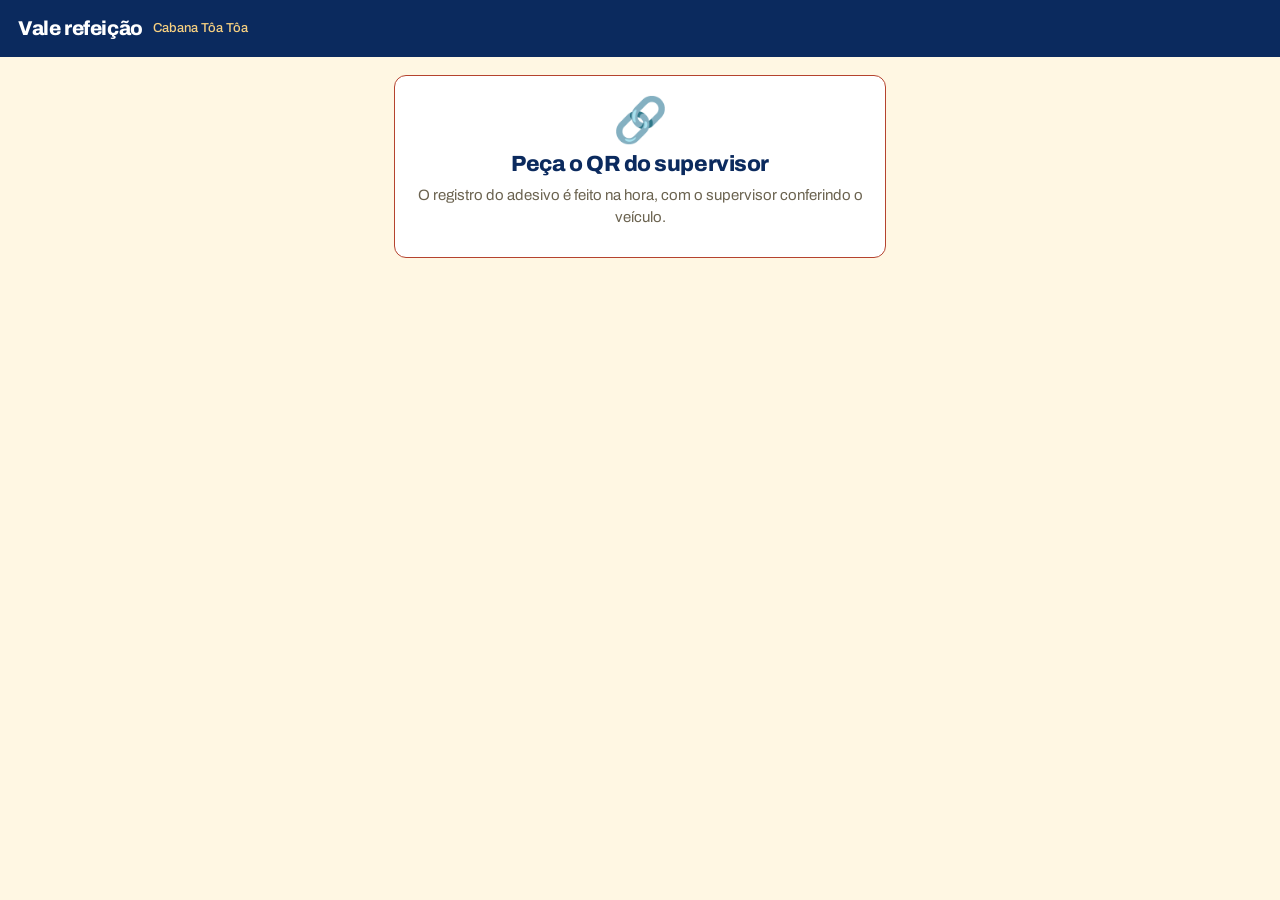
<file: veiculo.html>
<!doctype html>
<html lang="pt-BR">
<head>
<meta charset="utf-8">
<meta name="viewport" content="width=device-width, initial-scale=1">
<title>Adesivo no veículo · Tôa Tôa</title>
<link rel="preconnect" href="https://fonts.gstatic.com" crossorigin>
<link href="https://fonts.googleapis.com/css2?family=Archivo:wght@400;500;600;700;800&display=swap" rel="stylesheet">
<link rel="stylesheet" href="comum.css">
</head>
<body>
<header id="topo"><h1>Vale refeição</h1><span class="emp">Cabana Tôa Tôa</span></header>
<main class="estreita" id="app"><p class="msg">Carregando…</p></main>
<script src="comum.js"></script>
<script>
var app = document.getElementById('app');
var COD = param('s').toUpperCase();
var SUP = null;
var FOTO = null;   // Blob já reduzido
var CAT = CAT_VEICULO[param('cat')] ? param('cat') : '';   // taxista ou uber (motorista de aplicativo)

function topo(){
  document.getElementById('topo').innerHTML = '<h1>Vale refeição</h1>' + (SUP ? '<span class="tag">Supervisor: ' + esc(SUP.nome) + '</span><span class="emp">' + esc(SUP.empresa) + '</span>' : '<span class="emp">Cabana Tôa Tôa</span>');
}

function formulario(){
  topo();
  app.innerHTML = '<div class="form-parceiro"><h2>Adesivo no veículo</h2>'
    + '<p class="intro">Taxista e motorista de aplicativo com o adesivo da Cabana no carro têm almoço por 6 meses. Depois é só renovar o adesivo e registrar de novo aqui.</p>'
    + '<label for="v-nome">Nome completo</label><input type="text" id="v-nome" autocomplete="name" value="' + esc(param('nome')) + '">'
    + '<label for="v-tel">Telefone (WhatsApp)</label><input type="tel" id="v-tel" inputmode="tel" autocomplete="tel" placeholder="(73) 99999-9999" value="' + esc(fmtTel(param('tel'))) + '">'
    + '<p class="dica">Use o mesmo telefone do cadastro do vale. É por ele que avisamos quando o adesivo estiver vencendo.</p>'
    + '<label>Você é</label><div class="opcoes" id="v-cats">'
    + '<button type="button" class="opcao" data-cat="taxista">Taxista</button>'
    + '<button type="button" class="opcao" data-cat="uber">Motorista de aplicativo</button></div>'
    + '<label for="v-modelo">Modelo do veículo</label><input type="text" id="v-modelo" placeholder="ex.: Onix prata 2022">'
    + '<label for="v-placa">Placa</label><input type="text" id="v-placa" autocapitalize="characters" placeholder="ABC-1D23" value="' + esc(fmtPlaca(param('placa'))) + '">'
    + '<label>Foto do veículo com o adesivo</label>'
    + '<label class="foto-campo" id="v-foto-campo"><input type="file" id="v-foto" accept="image/*"><span id="v-foto-txt">📷 Tirar ou escolher a foto</span></label>'
    + '<p class="dica">Mostre o adesivo e a placa na mesma foto.</p>'
    + '<img class="foto-previa" id="v-previa" alt="Prévia da foto">'
    + '<div class="erro" id="v-erro"></div>'
    + '<button class="bt-mar bt-grande" id="v-ok" style="margin-top:8px">Registrar adesivo</button></div>';
  mascaraTel(document.getElementById('v-tel'));
  mascaraPlaca(document.getElementById('v-placa'));
  var bs = app.querySelectorAll('[data-cat]');
  for (var i = 0; i < bs.length; i++) bs[i].onclick = function(){ escolher(this.getAttribute('data-cat')); };
  if (CAT) escolher(CAT);
  document.getElementById('v-foto').onchange = function(){ if (this.files && this.files[0]) prepararFoto(this.files[0]); };
  document.getElementById('v-ok').onclick = enviar;
}

function escolher(cat){
  CAT = cat;
  var bs = app.querySelectorAll('[data-cat]');
  for (var i = 0; i < bs.length; i++) bs[i].className = 'opcao' + (bs[i].getAttribute('data-cat') === cat ? ' on' : '');
  document.getElementById('v-erro').textContent = '';
}

// Reduz a foto no aparelho (celular tira fotos de 3 a 8 MB) antes de enviar
function prepararFoto(arq){
  var txt = document.getElementById('v-foto-txt'), er = document.getElementById('v-erro');
  txt.textContent = 'Preparando a foto…'; er.textContent = ''; FOTO = null;
  var url = URL.createObjectURL(arq), img = new Image();
  img.onload = function(){
    var MAX = 1600, w = img.naturalWidth, h = img.naturalHeight, esc_ = Math.min(1, MAX / Math.max(w, h));
    var c = document.createElement('canvas');
    c.width = Math.round(w * esc_); c.height = Math.round(h * esc_);
    c.getContext('2d').drawImage(img, 0, 0, c.width, c.height);
    URL.revokeObjectURL(url);
    c.toBlob(function(b){
      if (!b) { txt.textContent = '📷 Tirar ou escolher a foto'; er.textContent = 'Não consegui ler essa foto. Tente outra.'; return; }
      FOTO = b;
      var pv = document.getElementById('v-previa'); pv.src = c.toDataURL('image/jpeg', 0.7); pv.style.display = 'block';
      txt.textContent = '✔ Foto pronta · trocar';
    }, 'image/jpeg', 0.82);
  };
  img.onerror = function(){ URL.revokeObjectURL(url); txt.textContent = '📷 Tirar ou escolher a foto'; er.textContent = 'Não consegui ler essa foto. Tente outra.'; };
  img.src = url;
}

function enviar(){
  var er = document.getElementById('v-erro');
  var nome = document.getElementById('v-nome').value, tel = document.getElementById('v-tel').value;
  var modelo = document.getElementById('v-modelo').value, placa = document.getElementById('v-placa').value;
  if (nome.trim().length < 3) { er.textContent = 'Escreva o nome completo.'; return; }
  if (tel.replace(/\D/g, '').length < 10) { er.textContent = 'Informe o telefone com DDD.'; return; }
  if (!CAT) { er.textContent = 'Escolha se você é taxista ou motorista de aplicativo.'; return; }
  if (!modelo.trim()) { er.textContent = 'Informe o modelo do veículo.'; return; }
  if (placa.replace(/[^A-Za-z0-9]/g, '').length !== 7) { er.textContent = 'Informe a placa completa.'; return; }
  if (!FOTO) { er.textContent = 'Tire a foto do veículo com o adesivo.'; return; }
  var fd = new FormData();
  fd.append('codigo', COD); fd.append('nome', nome); fd.append('telefone', tel); fd.append('categoria', CAT); fd.append('modelo', modelo); fd.append('placa', placa);
  fd.append('foto', FOTO, 'adesivo.jpg');
  var bt = document.getElementById('v-ok'); bt.disabled = true; bt.textContent = 'Enviando a foto…'; er.textContent = '';
  apiPub('/veiculo', { method: 'POST', body: fd }).then(resultado)
    .catch(function(e){ bt.disabled = false; bt.textContent = 'Registrar adesivo'; er.textContent = e.message; });
}

function resultado(r){
  window.scrollTo(0, 0);
  var h = '<div class="resultado ok"><div class="ic">✅</div><h2>Parceria registrada com sucesso!</h2>'
    + '<p>Obrigado por manter o Tôa Tôa com você pelas ruas de Porto Seguro.</p>'
    + '<p>Seu veículo foi registrado e o adesivo de parceiro Tôa Tôa está confirmado.<br>Esse acompanhamento acontece periodicamente.</p>'
    + '<p>Obrigado pela parceria e por fazer parte do Tôa Tôa! 💛</p>'
    + '<p class="dica" style="margin-top:14px">Veículo ' + esc(fmtPlaca(r.placa)) + ' · ' + esc(CAT_VEICULO[r.categoria] || '') + ' · adesivo válido até ' + dBr(r.vencimento) + '</p>';
  if (r.tipo === 'motorista') h += '<p class="dica">Você entrou como motorista deste carro, que já tem o adesivo registrado' + (r.motoristas && r.motoristas.length ? ' por ' + esc(r.motoristas.join(', ')) : '') + '. O adesivo continua valendo até ' + dBr(r.vencimento) + '.</p>';
  if (r.motoristas && r.motoristas.length) h += '<p class="dica"><b>Atenção:</b> é 1 almoço por dia por carro. Se ' + esc(r.motoristas.join(' ou ')) + ' já tiver almoçado no dia, o vale não é liberado para você.</p>';
  if (!r.vale) {
    var q = 's=' + encodeURIComponent(COD) + '&nome=' + encodeURIComponent(r.nome) + '&tel=' + encodeURIComponent(r.telefone) + '&placa=' + encodeURIComponent(r.placa) + '&cat=' + encodeURIComponent(r.categoria || CAT);
    h += '<p style="margin-top:14px">Falta só o cadastro do vale refeição, com este mesmo telefone e placa.</p>'
      + '<a class="bt-mar bt-grande" style="display:block;text-decoration:none;text-align:center" href="cadastro.html?' + q + '">Fazer o cadastro do vale</a>';
  } else if (r.vale.criado) {
    h += '<div class="veredito ativo" style="margin-top:14px"><b>Pronto, você já pode almoçar!</b><br>Seu cadastro do vale refeição foi feito junto com o adesivo. Na hora do almoço, é só dizer seu nome: o caixa libera e entrega o seu vale.</div>';
  } else if (r.vale.telefone_diferente) {
    h += '<p class="dica">Seu cadastro do vale está com outro telefone. Peça ao supervisor para corrigir para ' + esc(fmtTel(r.telefone)) + '.</p>';
  } else if (r.vale.placa_diferente) {
    h += '<p class="dica"><b>Atenção:</b> este telefone já está no cadastro do vale de <b>' + esc(r.vale.nome) + '</b>, com o carro ' + esc(fmtPlaca(r.vale.placa)) + '. Se for você e trocou de carro, o supervisor corrige a placa no painel; se o telefone foi digitado errado, peça ao supervisor para corrigir.</p>';
  } else if (r.vale.status === 'ativo') {
    h += '<p class="dica">Seu vale refeição está ativo. Na hora do almoço, o caixa libera e entrega o seu vale.</p>';
  } else {
    h += '<p class="dica">Seu cadastro do vale está como ' + esc(STATUS_NOME[r.vale.status] || r.vale.status) + '. Fale com o supervisor.</p>';
  }
  h += '</div>';
  app.innerHTML = h;
}

if (!COD) { app.innerHTML = '<div class="resultado falha"><div class="ic">🔗</div><h2>Peça o QR do supervisor</h2><p>O registro do adesivo é feito na hora, com o supervisor conferindo o veículo.</p></div>'; }
else apiPub('/supervisor/' + encodeURIComponent(COD)).then(function(s){ SUP = s; formulario(); })
  .catch(function(e){ app.innerHTML = '<div class="resultado falha"><div class="ic">⚠️</div><h2>Link inválido</h2><p>' + esc(e.message) + '</p></div>'; });
</script>
</body>
</html>
</file>
<file: comum.css>
/* Vale Refeição — estilos comuns */
:root{
  /* paleta do adesivo Tôa Tôa: azul-marinho do logo + amarelos das faixas */
  --tinta:#0B2A5E; --papel:#FFF7E3; --branco:#FFFFFF;
  --mar:#12377A; --mar-escuro:#0B2A5E; --mar-claro:#E4EAF6;
  --verde:#1E7A4C; --verde-escuro:#155C39; --verde-claro:#E2F0E8;
  --ambar:#FDC120; --ambar-claro:#FEF0C4; --ambar-texto:#5C4200;
  --verm:#B5432E; --verm-claro:#F7E4DF;
  --linha:#EBDDBE; --cinza:#6B6350; --cinza-claro:#F3EBD6;
}
*{box-sizing:border-box;margin:0;padding:0}
html{-webkit-text-size-adjust:100%}
body{font-family:'Archivo',system-ui,sans-serif;background:var(--papel);color:var(--tinta);font-size:16px;line-height:1.45}
header{background:var(--tinta);color:#fff;padding:14px 18px;display:flex;align-items:center;gap:10px;flex-wrap:wrap}
header h1{font-size:20px;font-weight:800;letter-spacing:-.02em}
header .tag{background:var(--ambar);color:var(--tinta);font-size:13px;font-weight:800;padding:3px 10px;border-radius:99px;white-space:nowrap}
header .emp{color:#F8D181;font-size:13px;font-weight:500;flex:1}
header button,header a.link{background:none;border:none;color:var(--ambar);font-size:13px;font-weight:700;padding:4px 0;cursor:pointer;text-decoration:none;font-family:inherit}
main{max-width:780px;margin:0 auto;padding:18px 14px 80px}
main.estreita{max-width:520px}
main.larga{max-width:1040px}
h2{font-size:24px;font-weight:800;letter-spacing:-.02em;line-height:1.15}
h3{font-size:15px;font-weight:700;margin:22px 0 8px}
p{margin:0}
button{font-family:inherit;font-size:15px;font-weight:600;border:none;border-radius:8px;cursor:pointer;padding:11px 16px;color:var(--tinta);background:var(--cinza-claro)}
button:disabled{opacity:.55;cursor:default}
button:focus-visible,input:focus-visible,select:focus-visible,textarea:focus-visible,a:focus-visible{outline:2px solid var(--mar);outline-offset:2px}
.bt-mar{background:var(--mar);color:#fff}
.bt-mar:active{background:var(--mar-escuro)}
.bt-verde{background:var(--verde);color:#fff}
.bt-verde:active{background:var(--verde-escuro)}
.bt-verm{background:var(--verm-claro);color:var(--verm)}
.bt-cinza{background:var(--cinza-claro);color:var(--tinta)}
.bt-grande{width:100%;font-size:18px;font-weight:700;padding:16px 18px;border-radius:10px}
.bt-mini{padding:7px 12px;font-size:13px;border-radius:6px}
.bt-link{background:none;color:var(--mar);font-weight:600;padding:8px 0;text-decoration:underline}
.bt-x{background:none;border:none;color:var(--cinza);font-size:18px;font-weight:700;padding:4px 8px;cursor:pointer}
.bt-x:hover{color:var(--verm)}
input[type=text],input[type=tel],input[type=password],input[type=date],input[type=search],input[type=number],select,textarea{width:100%;font-family:inherit;font-size:16px;padding:12px 12px;border:1px solid var(--linha);border-radius:8px;background:var(--branco);color:var(--tinta)}
label{display:block;font-size:14px;font-weight:600;color:var(--cinza);margin:14px 0 6px}
label .opc{font-weight:500}
.dica{font-size:13px;color:var(--cinza);margin-top:5px}
.caixa{background:var(--branco);border:1px solid var(--linha);border-radius:10px;padding:16px}
.msg{font-size:14px;color:var(--cinza);margin:8px 0}
.erro{color:var(--verm);font-size:14px;margin:10px 0;min-height:1em}
.centro{max-width:400px;margin:40px auto;padding:0 16px}
.centro h2{margin-bottom:4px}
.centro p{font-size:14px;color:var(--cinza);margin-bottom:14px}
.centro .bt-mar{width:100%;margin-top:16px}
.link{background:none;color:var(--mar);font-size:14px;font-weight:600;padding:12px 0 0;text-decoration:underline}
a{color:var(--mar)}
.toast{position:fixed;left:50%;transform:translateX(-50%);bottom:18px;background:var(--tinta);color:#fff;font-size:14px;font-weight:600;padding:10px 18px;border-radius:8px;opacity:0;transition:opacity .2s;z-index:9;max-width:92vw;pointer-events:none}
.toast.on{opacity:1;pointer-events:auto}
.toast button{background:none;color:var(--ambar);padding:0 0 0 14px;font-size:14px;font-weight:800}
@media (prefers-reduced-motion:reduce){.toast{transition:none}}
.vazio{padding:22px 4px;text-align:center}
.vazio b{display:block;font-size:16px;margin-bottom:4px}

/* status */
.pill{display:inline-block;font-size:12px;font-weight:700;padding:3px 9px;border-radius:99px;white-space:nowrap;line-height:1.4}
.pill.ativo{background:var(--verde-claro);color:var(--verde-escuro)}
.pill.pendente{background:var(--ambar-claro);color:var(--ambar-texto)}
.pill.renovacao,.pill.vencido{background:var(--verm-claro);color:var(--verm)}
.pill.vencendo{background:var(--ambar-claro);color:var(--ambar-texto)}
.pill.inativo{background:var(--cinza-claro);color:var(--cinza)}
.pill.cat{background:var(--mar-claro);color:var(--mar-escuro)}
.pill.neutro{background:var(--cinza-claro);color:var(--tinta)}

/* abas (pílulas roláveis). Dois grupos: categorias e, destacado, o grupo do sistema (Almoços, Supervisores) */
.abas{display:flex;gap:6px;margin-bottom:14px;overflow-x:auto;padding-bottom:4px;-webkit-overflow-scrolling:touch;align-items:center}
.abas .grupo{display:flex;gap:6px;flex:none}
.abas .grupo.sis{margin-left:6px;padding-left:12px;border-left:2px solid var(--linha)}
.aba{background:none;color:var(--cinza);padding:8px 14px;font-size:14px;border-radius:99px;white-space:nowrap;flex:none}
.aba.on{background:var(--tinta);color:#fff}
.aba .n{font-weight:500;opacity:.8}
.aba.sis{border:1.5px solid var(--tinta);color:var(--tinta);font-weight:700;padding:6.5px 14px}
.aba.sis.on{background:var(--ambar);border-color:var(--ambar);color:var(--tinta)}
@media (min-width:700px){.abas{flex-wrap:wrap;overflow:visible}.abas .grupo{flex-wrap:wrap}.abas .grupo.sis{margin-left:auto}}

/* linhas de lista */
.linha{display:flex;align-items:center;gap:10px;padding:11px 0;border-top:1px solid var(--linha)}
.linha:first-child{border-top:none}
.linha.clic{cursor:pointer}
.linha .txt{flex:1;min-width:0}
.linha .tit{font-weight:700;font-size:15px;line-height:1.25}
.linha .sub{font-size:13px;color:var(--cinza);margin-top:1px;overflow-wrap:anywhere}
.linha .chev{color:var(--cinza);font-size:14px;padding:0 2px}
.detalhe{padding:4px 0 14px;border-top:1px dashed var(--linha)}
.detalhe .grade{display:grid;grid-template-columns:1fr 1fr;gap:0 12px}
.detalhe .grade .cheio{grid-column:1 / -1}
@media (max-width:520px){.detalhe .grade{grid-template-columns:1fr}}
.acoes{display:flex;gap:8px;flex-wrap:wrap;margin-top:14px;align-items:center}
.filtro{display:flex;gap:8px;align-items:center;margin-bottom:10px;flex-wrap:wrap}
.filtro input{flex:1;min-width:160px}
.bloco-tit{font-size:13px;font-weight:800;color:var(--cinza);margin:18px 0 2px}
.bloco-tit:first-child{margin-top:0}
.foto-mini{width:56px;height:56px;object-fit:cover;border-radius:8px;border:1px solid var(--linha);background:var(--cinza-claro);flex:none}
.foto-grande{max-width:100%;max-height:70vh;border-radius:10px;border:1px solid var(--linha);display:block}
.hist{font-size:13px;color:var(--cinza);margin-top:6px}
.hist div{padding:3px 0}

/* resumo em números. No painel os cards são botões: filtram a lista ou levam à aba certa */
.numeros{display:grid;grid-template-columns:repeat(auto-fit,minmax(120px,1fr));gap:8px;margin-bottom:14px}
.num{display:block;width:100%;text-align:left;background:var(--branco);border:1px solid var(--linha);border-radius:10px;padding:12px;color:var(--tinta);font-family:inherit;position:relative}
.num b{display:block;font-size:26px;font-weight:800;line-height:1;letter-spacing:-.02em;font-variant-numeric:tabular-nums}
.num span{display:block;font-size:12px;font-weight:600;color:var(--cinza);margin-top:2px}
.num.alerta{border-color:var(--verm);background:var(--verm-claro)}
.num.alerta b{color:var(--verm)}
.num.aviso{border-color:var(--ambar);background:var(--ambar-claro)}
.num.aviso b{color:var(--ambar-texto)}
.num.ok{border-color:var(--verde);background:var(--verde-claro)}
.num.ok b{color:var(--verde-escuro)}
button.num{cursor:pointer}
button.num:hover{border-color:var(--tinta)}
button.num.on{box-shadow:inset 0 0 0 2px var(--tinta);border-color:var(--tinta)}
button.num.on::after{content:'filtrando';position:absolute;right:8px;top:8px;font-size:10px;font-weight:800;text-transform:uppercase;letter-spacing:.04em;background:var(--tinta);color:#fff;padding:2px 6px;border-radius:99px}
.filtrando{display:flex;align-items:center;gap:12px;flex-wrap:wrap;background:var(--ambar-claro);border:1px solid var(--ambar);border-radius:8px;padding:8px 12px;margin-bottom:10px;font-size:14px}
.filtrando .bt-link{padding:0}

/* tela de liberação (caixa e supervisor) */
.tela-intro{font-size:14px;color:var(--cinza);margin:0 0 10px}
.busca{position:relative}
.busca input{font-size:20px;padding:16px 16px;border-radius:12px;border-width:2px}
.busca .limpar{position:absolute;right:8px;top:50%;transform:translateY(-50%);background:none;color:var(--cinza);font-size:20px;padding:6px 10px}
.veredito{position:relative;border-radius:14px;padding:22px 20px;margin:14px 0;color:#fff;background:var(--tinta)}
.veredito.ativo{background:var(--verde)}
.veredito.ja{background:var(--tinta)}
.veredito.renovacao{background:var(--verm)}
.veredito.pendente{background:var(--ambar);color:var(--tinta)}
.veredito.inativo{background:var(--cinza)}
.veredito .nome{font-size:30px;font-weight:800;letter-spacing:-.02em;line-height:1.05}
.veredito .sub{font-size:14px;opacity:.9;margin-top:6px}
.veredito .frase{font-size:20px;font-weight:700;margin-top:16px;line-height:1.2}
.veredito .expl{font-size:14px;opacity:.92;margin-top:4px}
.veredito .bt-grande{margin-top:16px;background:#fff;color:var(--verde-escuro)}
.veredito.ja .bt-link{color:#fff;opacity:.85}
.veredito .fechar{position:absolute;right:10px;top:8px;background:none;color:inherit;opacity:.7;font-size:20px;padding:4px 8px}
.res{background:var(--branco);border:1px solid var(--linha);border-radius:12px;padding:4px 14px;margin-top:12px}
.res .linha{padding:12px 0}
.res .linha.ja .tit{color:var(--cinza)}
.veredito .padrao{margin-top:14px;font-size:13px;font-weight:600;background:rgba(255,255,255,.18);border-radius:8px;padding:8px 10px}
.hoje{margin-top:18px}
.hoje summary{font-size:15px;font-weight:700;cursor:pointer;padding:6px 0}
.hoje .linha{padding:8px 0}
.hoje .bloco-tit{margin-top:14px}
.so-leitura{font-weight:600;color:var(--cinza);background:var(--cinza-claro);border-radius:99px;padding:1px 8px;margin-left:4px;text-transform:none}
.linha.desfeito .tit{text-decoration:line-through;color:var(--cinza);font-weight:600}

/* conferência dos vales (tela do caixa) */
.conf{background:var(--branco);border:1px solid var(--linha);border-radius:12px;padding:14px 16px;margin-top:22px}
.conf.ok{border-color:var(--verde);background:var(--verde-claro)}
.conf.falta{border-color:var(--verm);background:var(--verm-claro)}
.conf.sobra{border-color:var(--ambar);background:var(--ambar-claro)}
.conf-tit{font-size:13px;font-weight:800;color:var(--cinza);text-transform:uppercase;letter-spacing:.04em;margin-bottom:6px}
.conf-num{font-size:18px;font-weight:600;line-height:1.3}
.conf.ok .conf-num b{color:var(--verde-escuro)}
.conf.falta .conf-num b{color:var(--verm)}
.conf.sobra .conf-num b{color:var(--ambar-texto)}
.conf.form label{margin-top:10px}
.conf-previa{min-height:1.4em;font-size:15px;font-weight:700;margin-top:8px}
.conf-previa.ok{color:var(--verde-escuro)}
.conf-previa.falta{color:var(--verm)}
.conf-previa.sobra{color:var(--ambar-texto)}

/* formulário do parceiro */
.form-parceiro h2{margin-bottom:6px}
.form-parceiro .intro{font-size:15px;color:var(--cinza);margin-bottom:8px}
.opcoes{display:grid;grid-template-columns:1fr 1fr;gap:8px;margin-top:4px}
.opcao{display:flex;align-items:center;justify-content:center;background:var(--branco);border:1px solid var(--linha);border-radius:10px;padding:14px 10px;font-size:16px;font-weight:700;color:var(--tinta);cursor:pointer;text-align:center;min-height:56px}
.opcao.on{background:var(--tinta);border-color:var(--tinta);color:#fff}
.opcoes .opcao:last-child:nth-child(odd){grid-column:1 / -1}
.opcao input{position:absolute;opacity:0;width:0;height:0}
.foto-campo{display:block;background:var(--branco);border:2px dashed var(--linha);border-radius:10px;padding:18px;text-align:center;cursor:pointer;color:var(--mar);font-weight:700}
.foto-campo input{display:none}
.foto-previa{width:100%;max-height:320px;object-fit:contain;border-radius:10px;border:1px solid var(--linha);background:var(--cinza-claro);margin-top:10px;display:none}
.resultado{background:var(--branco);border:1px solid var(--linha);border-radius:12px;padding:22px 18px;text-align:center}
.resultado .ic{font-size:44px;line-height:1;margin-bottom:10px}
.resultado h2{font-size:22px;margin-bottom:8px}
.resultado p{font-size:15px;color:var(--cinza);margin-bottom:6px}
.resultado .bt-grande{margin-top:16px}
.resultado.ok{border-color:var(--verde)}
.resultado.atencao{border-color:var(--ambar)}
.resultado.falha{border-color:var(--verm)}

/* landing do QR */
.entrada-qr{display:grid;gap:12px;margin-top:18px}
.bt-entrada{display:block;background:var(--branco);border:1px solid var(--linha);border-radius:12px;padding:18px;text-decoration:none;color:var(--tinta)}
.bt-entrada b{display:block;font-size:19px;font-weight:800;letter-spacing:-.01em;margin-bottom:3px}
.bt-entrada span{font-size:14px;color:var(--cinza)}
.bt-entrada:active{background:var(--mar-claro)}
</file>
